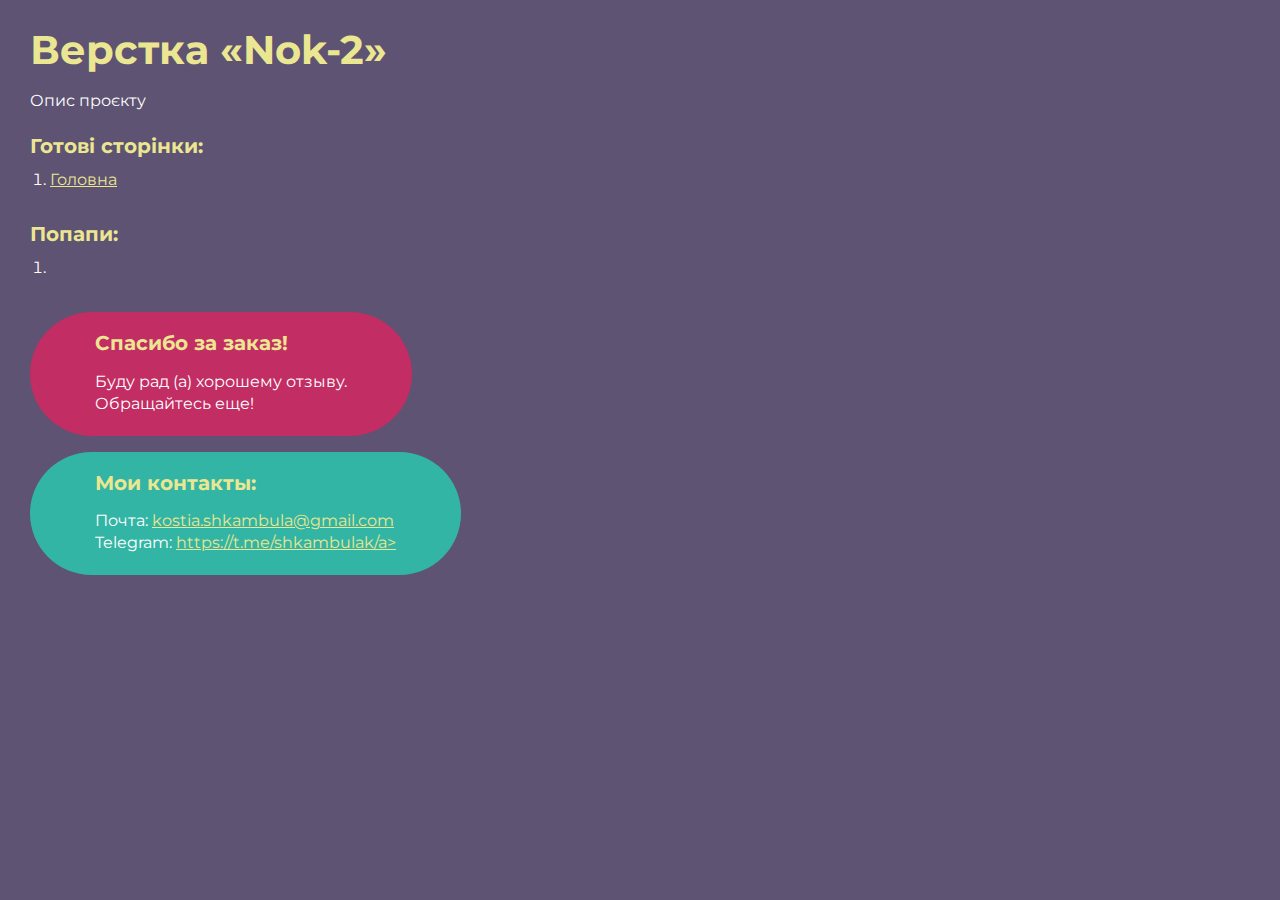
<file: index.html>
<!DOCTYPE html>
<html>

<head>
	<meta charset="UTF-8">
	<meta name="viewport" content="width=device-width, initial-scale=1.0">
	<title>Верстка «Nok-2»</title>
</head>

<body>
	<div class="rootpage">
		<h1>Верстка «Nok-2»</h1>
		<div class="rootpage__info">
			Опис проєкту
		</div>
		<h2>Готові сторінки:</h2>
		<ol class="rootpage__list">
			<li><a target="_blank" href="home.html">Головна</a></li>
		</ol>
		<h2>Попапи:</h2>
		<ol class="rootpage__list">
			<li><a target="_blank" href="home.html#"></a></li>
		</ol>
		<div class="rootpage__tnx">
			<h2>Спасибо за заказ!</h2>
			<p>Буду рад (а) хорошему отзыву.</p>
			<p>Обращайтесь еще!</p>
		</div>
		<div class="rootpage__contacts">
			<h2>Мои контакты:</h2>
			<p>Почта: <a href="mailto:kostia.shkambula@gmail.com">kostia.shkambula@gmail.com</a></p>
			<p>Telegram: <a href="">https://t.me/shkambulak/a></p>
		</div>
	</div>
</body>
<style>
	@charset "UTF-8";
	@import url("https://fonts.googleapis.com/css?family=Montserrat:regular,700&display=swap");

	*,
	*::before,
	*::after {
		padding: 0px;
		margin: 0px;
		border: 0px;
		box-sizing: border-box;
	}

	html,
	body {
		height: 100%;
		margin: 0;
		padding: 0;
		min-width: 320px;
		width: 100%;
		color: #fff;
		background-color: #5e5373;
	}

	body {
		font-family: Montserrat;
		font-size: 100%;
		line-height: 1;
		font-size: 1rem;
	}

	a {
		text-decoration: underline;
		color: #ebe691
	}

	a:visited {
		text-decoration: underline;
		color: #aaa768;
	}

	a:hover {
		text-decoration: none;
	}

	ul li {
		list-style: none;
	}

	img {
		vertical-align: top;
	}

	.wrapper {
		width: 100%;
		min-height: 100%;
		overflow: hidden;
	}

	.rootpage {
		padding: 30px;
		display: flex;
		flex-direction: column;
		align-items: flex-start;
	}

	@media (max-width: 767px) {
		.rootpage {
			padding: 30px 15px;
		}
	}

	h1 {
		color: #ebe691;
		font-size: 2.5rem;
		margin: 0px 0px 1.25rem 0px;
	}

	@media (max-width: 767px) {
		h1 {
			font-size: 1.85rem;
			margin: 0px 0px 1.25rem 0px;
		}
	}

	h2 {
		color: #ebe691;
		font-size: 1.25rem;
		margin: 0px 0px 1rem 0px;
	}

	@media (max-width: 767px) {
		h2 {
			font-size: 1.125rem;
			margin: 0px 0px 1rem 0px;
		}
	}

	.rootpage__info {
		line-height: 140%;
		margin: 0px 0px 1.5rem 0px;
	}

	.rootpage__list {
		margin: 0px 0px 2.25rem 1.25rem;
	}

	.rootpage__list li:not(:last-child) {
		margin: 0px 0px 15px 0px;
	}

	.rootpage__contacts,
	.rootpage__tnx {
		border-radius: 200px;
		padding: 20px 65px;
		line-height: 140%;
	}

	@media (max-width: 767px) {

		.rootpage__contacts,
		.rootpage__tnx {
			border-radius: 40px;
			padding: 20px;
		}
	}

	.rootpage__contacts {
		background: #32b5a4;

	}

	.rootpage__contacts a {
		color: #ebe691;
	}

	.rootpage__tnx {
		background: #c22d63;
		margin: 0px 0px 1rem 0px;
	}
</style>

</html>
</file>
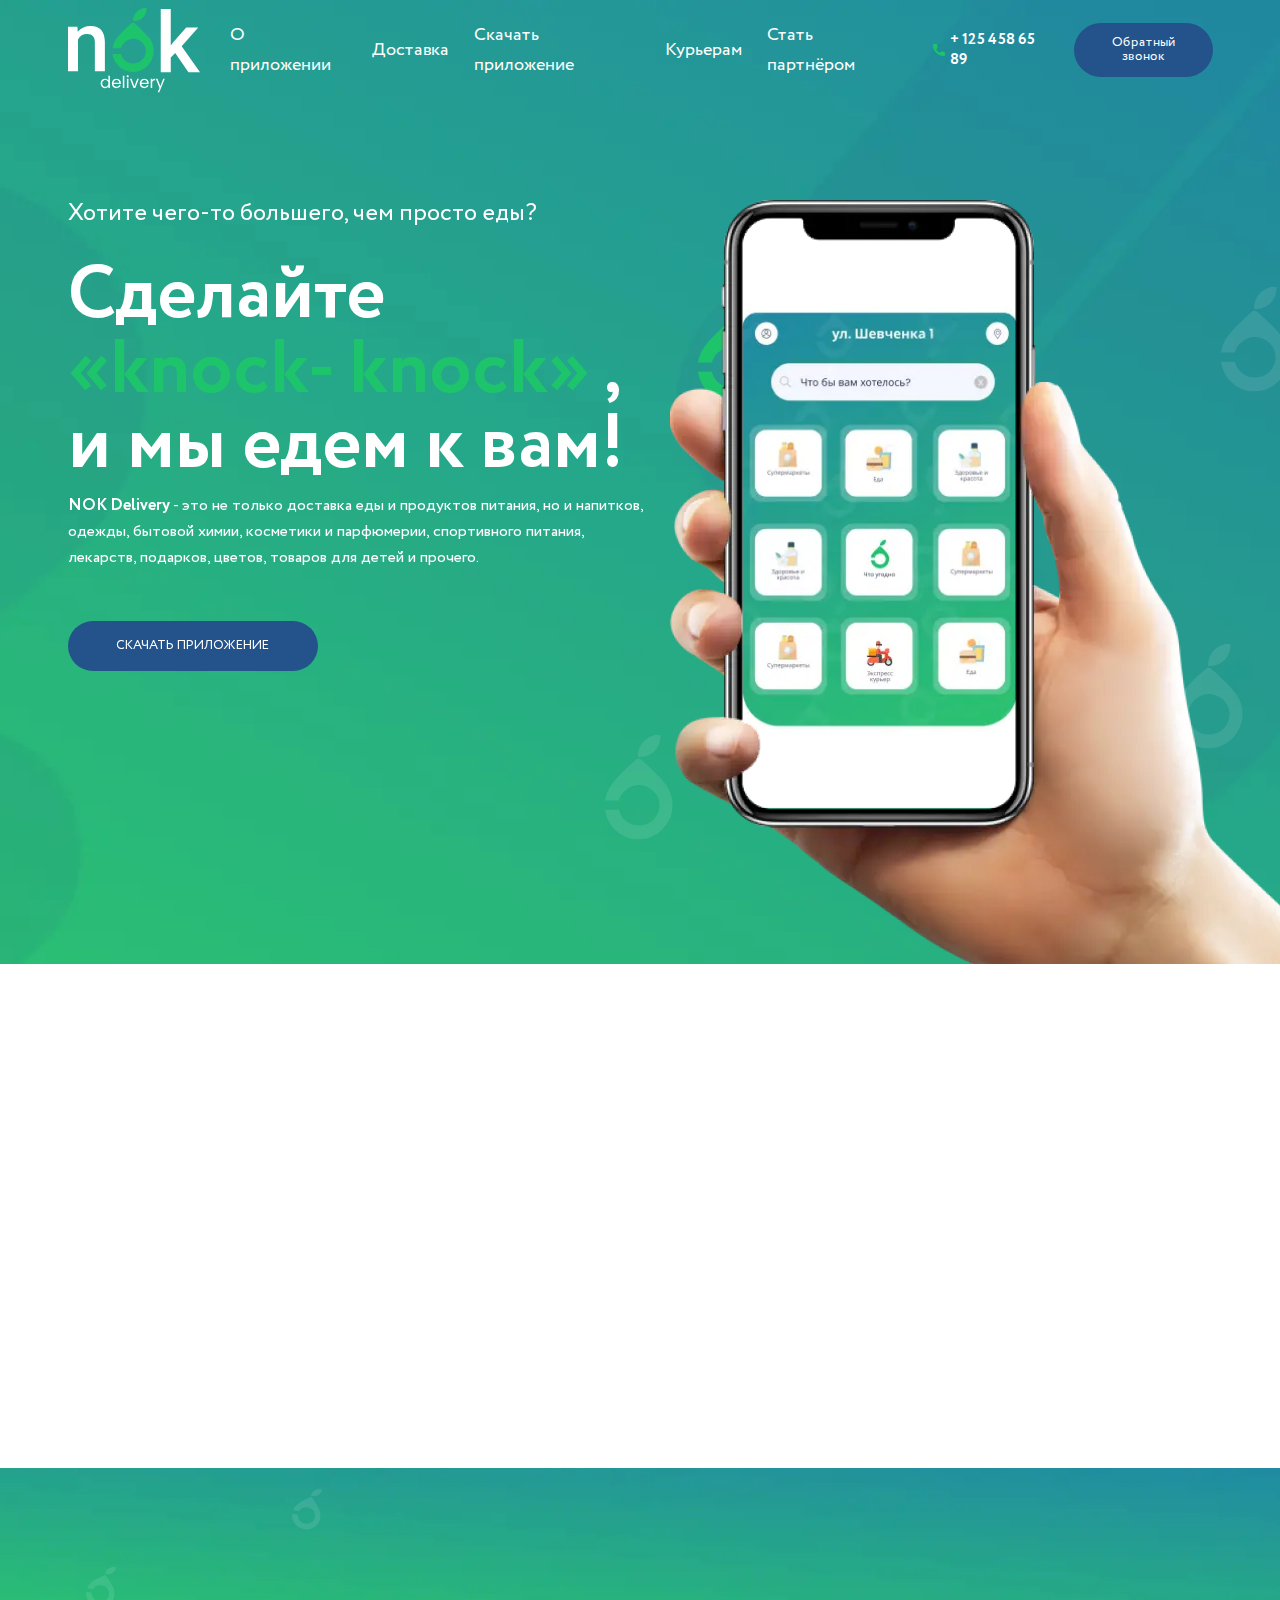
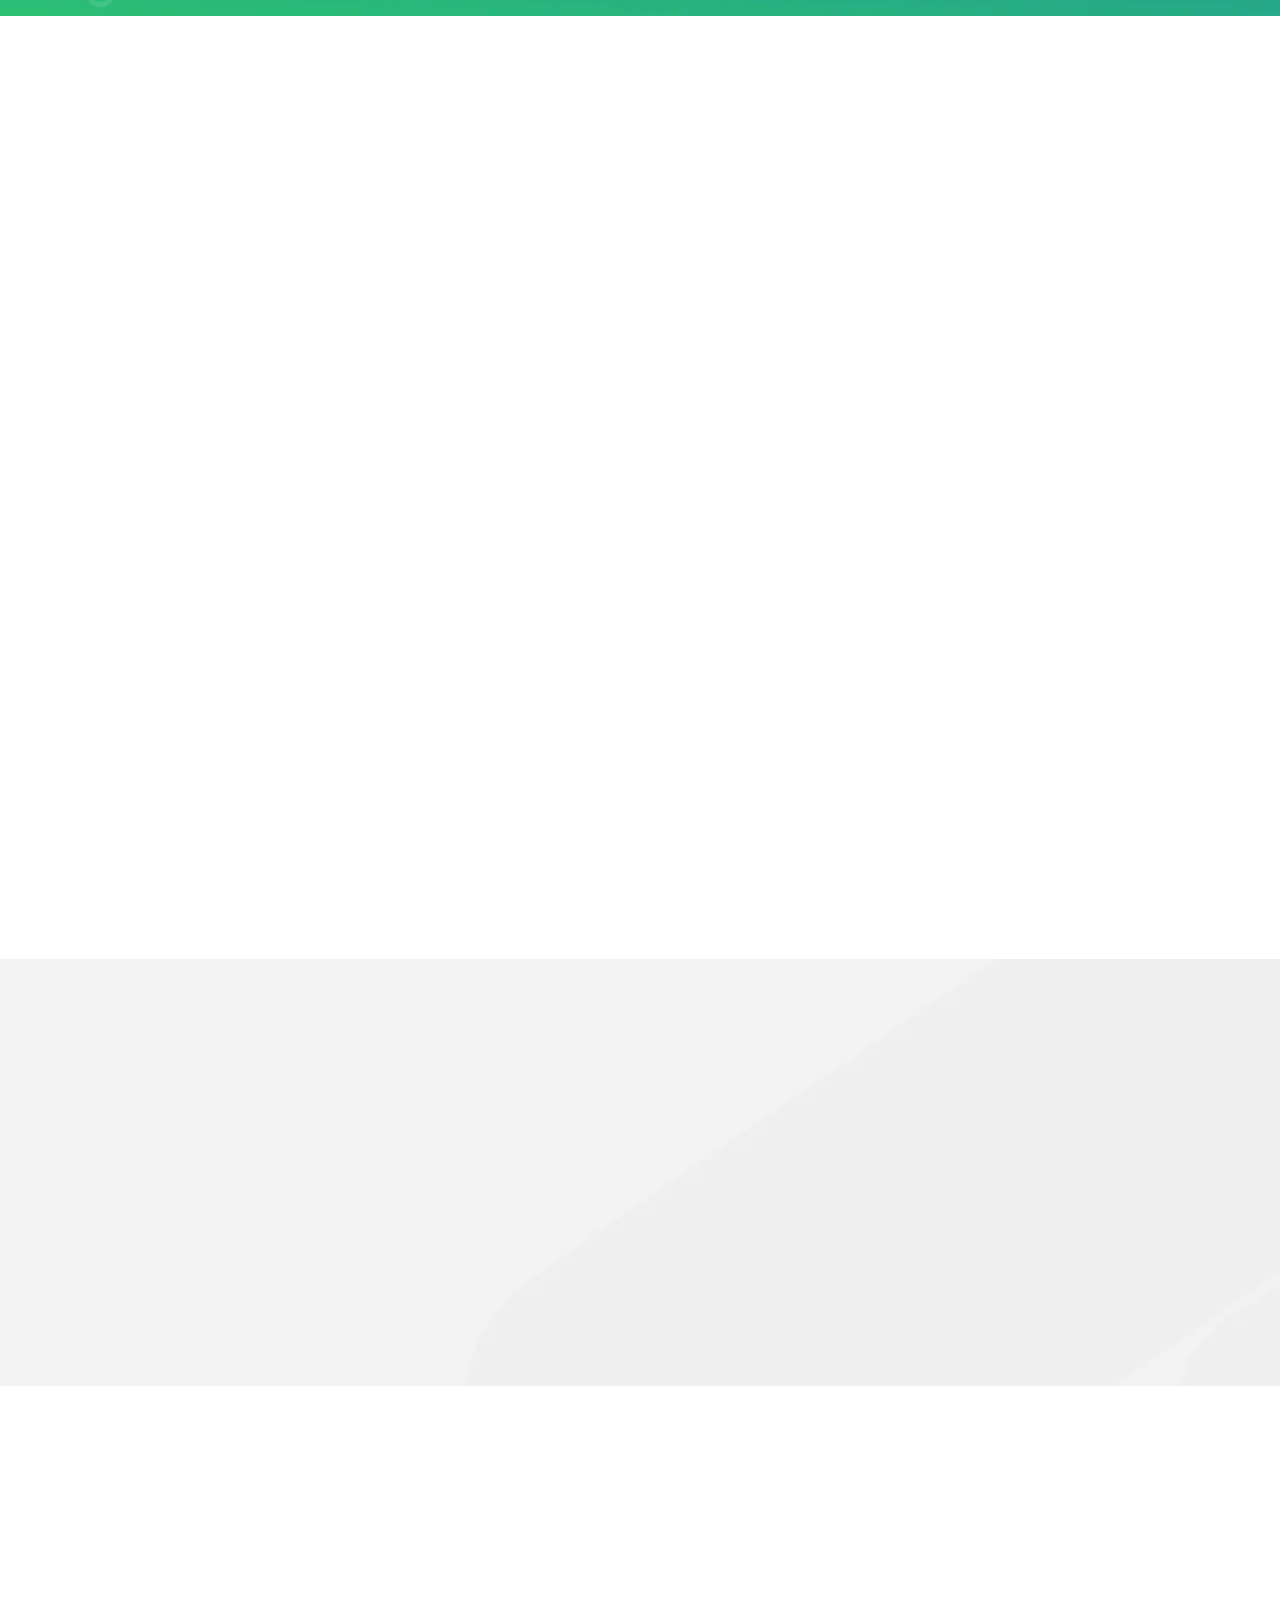
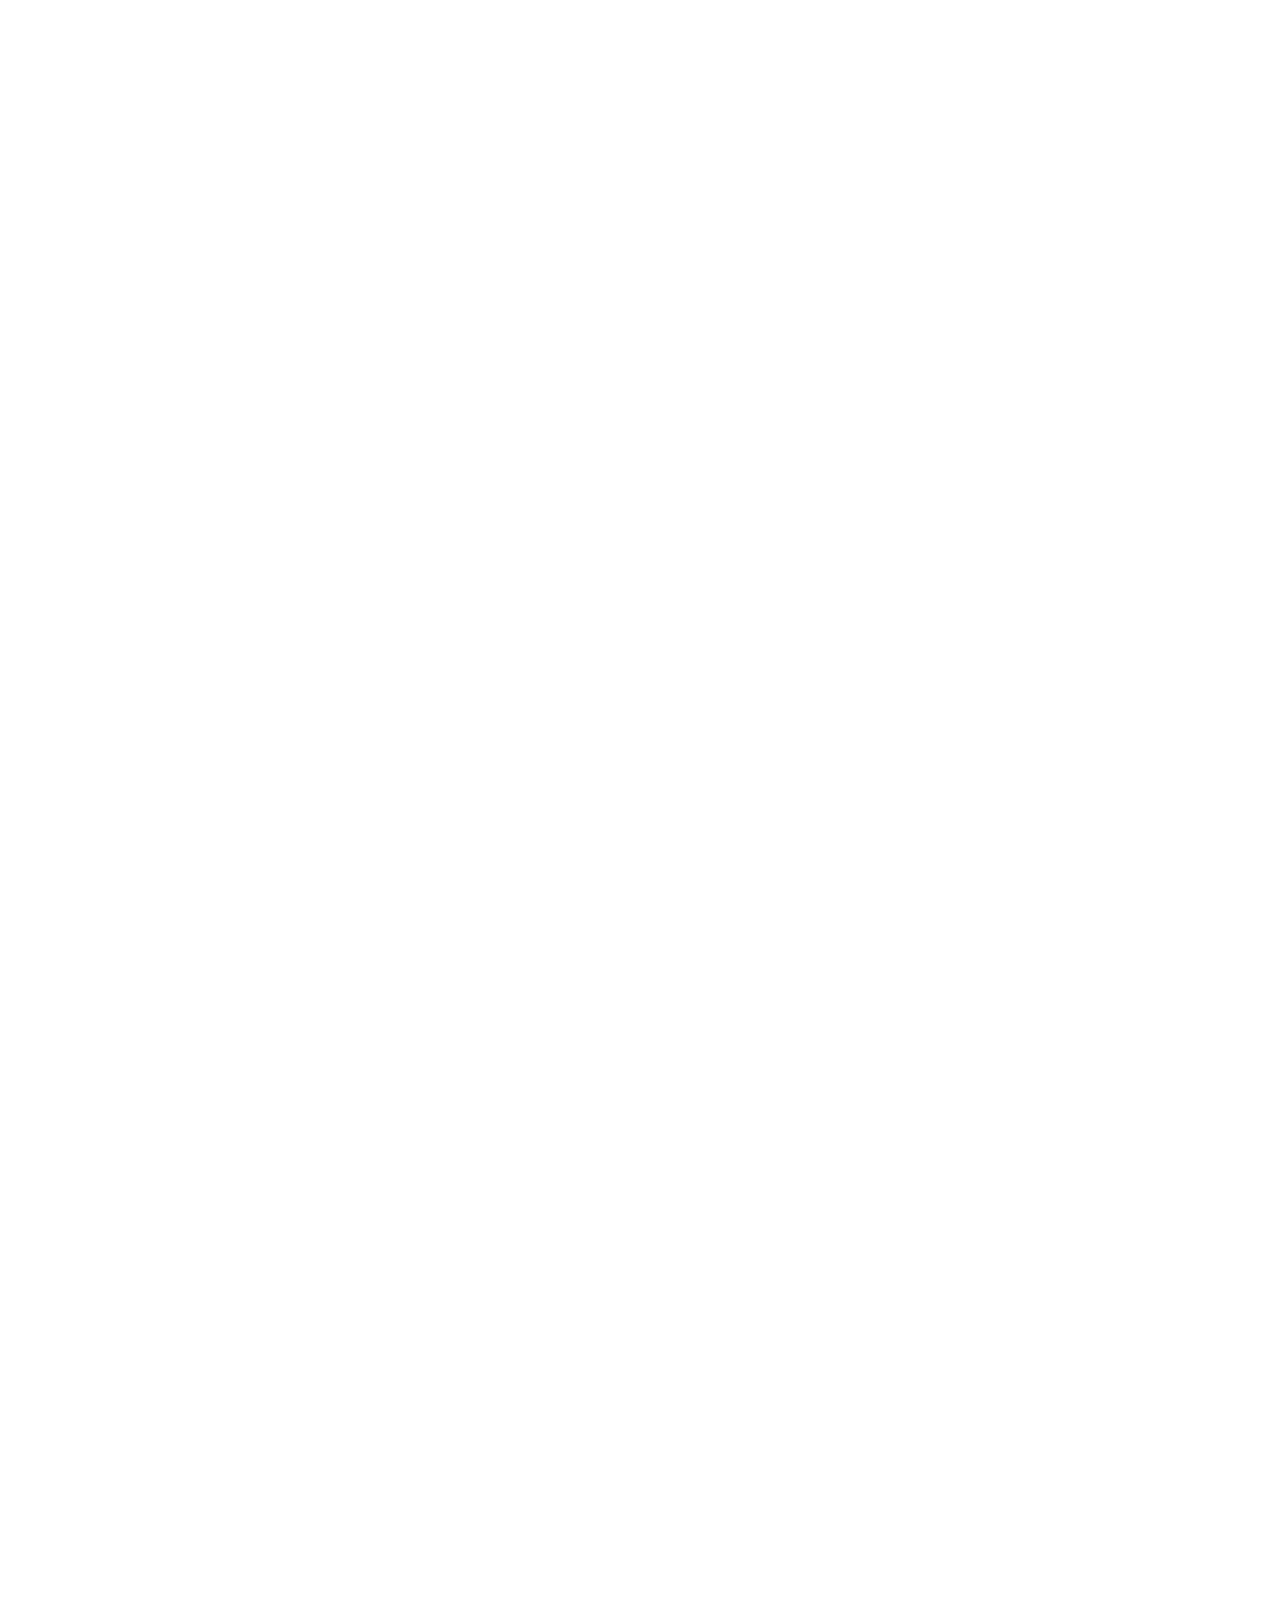
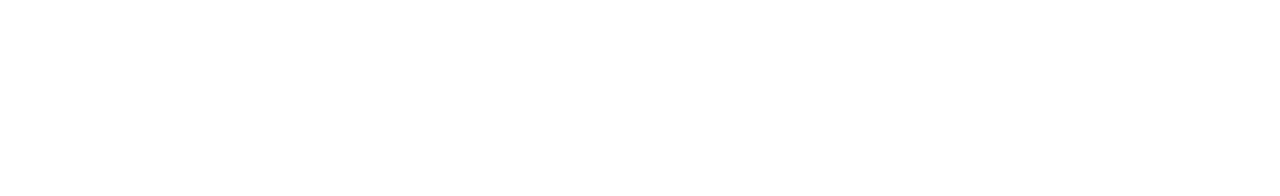
<file: home.html>
<!DOCTYPE html>
<html lang="ru" class="">

<head>
	<title>Главная</title>
	<meta charset="UTF-8">
	<meta name="format-detection" content="telephone=no">
	<!-- <style>body{opacity: 0;}</style> -->


	<link rel="stylesheet" href="css/style.min.css?_v=20220821203845">
	<link rel="shortcut icon" href="favicon.ico">


	<!-- <meta name="robots" content="noindex, nofollow"> -->
	<meta name="viewport" content="width=device-width, initial-scale=1.0">
</head>

<body>
	<div class="wrapper">
		<header data-scroll="400" class="header">
			<div class="header__container">
				<a href="#" class="header__logo">
					<img src="img/header/header-logo.svg" alt="logo">
				</a>
				<div class="header__menu menu">
					<button type="button" class="menu__icon icon-menu"><span></span></button>
					<nav class="menu__body">
						<ul class="menu__list">
							<li class="menu__item"><a href="#" data-goto-header data-goto=".about" class="menu__link">О приложении</a></li>
							<li class="menu__item"><a href="#" data-goto-header data-goto=".delivery" class="menu__link">Доставка</a></li>
							<li class="menu__item"><a href="#" data-goto-header data-goto=".download" class="menu__link">Скачать приложение</a></li>
							<li class="menu__item"><a href="#" data-goto-header data-goto=".partnership" class="menu__link menu__link_courier">Курьерам</a></li>
							<li class="menu__item"><a href="#" data-goto-header data-goto=".partnership" class="menu__link menu__link_partner">Стать партнёром</a></li>
						</ul>
					</nav>
				</div>
				<div class="header__actions">
					<a data-da=".menu__body,600,2" href="tel:1254586589" class="header__phone">+ 125 458 65 89</a>
					<button data-popup="#popup-callback" type="submit" class="button">Обратный звонок</button>
				</div>
			</div>
		</header>
		<main class="page">
			<section class="page__banner banner">
				<div class="banner__container">
					<div class="banner__content wow bounceInLeft" data-wow-duration=".8s">
						<div class="banner__subtitle">
							Хотите чего-то большего, чем просто еды?
						</div>
						<h1 class="banner__title">
							Сделайте <span>«knock- knock»</span> ,
							и мы едем к вам!
						</h1>
						<p class="banner__text">
							<span>NOK Delivery</span> - это не только доставка еды и продуктов питания, но и напитков, одежды, бытовой
							химии,
							косметики и парфюмерии, спортивного питания, лекарств, подарков, цветов, товаров для детей и прочего.
						</p>
						<button type="submit" class="banner__button button">Скачать приложение</button>
					</div>
					<div class="banner__images images-banner wow fadeInRight">
						<div class="images-banner__back">
							<picture><source srcset="img/banner/images.webp" type="image/webp"><img src="img/banner/images.png" alt=""></picture>
						</div>
						<div class="images-banner__content">
							<div class="images-banner__slider swiper">
								<div class="images-banner__wrapper swiper-wrapper">
									<div class="images-banner__slide swiper-slide">
										<picture><source srcset="img/banner/slide-01.webp" type="image/webp"><img src="img/banner/slide-01.jpg" alt=""></picture>
									</div>
									<div class="images-banner__slide swiper-slide">
										<picture><source srcset="img/banner/slide-02.webp" type="image/webp"><img src="img/banner/slide-02.jpg" alt=""></picture>
									</div>
									<div class="images-banner__slide swiper-slide">
										<picture><source srcset="img/banner/slide-01.webp" type="image/webp"><img src="img/banner/slide-01.jpg" alt=""></picture>
									</div>
								</div>
							</div>
						</div>
					</div>
					<div data-prlx-parent class="banner__icons wow bounceIn" data-wow-duration="5s">
						<div data-prlx class="banner__icon banner__icon_1">
							<img src="img/banner/icon-01.svg" alt="">
						</div>
						<div data-prlx class="banner__icon banner__icon_2">
							<img src="img/banner/icon-01.svg" alt="">
						</div>
						<div data-prlx class="banner__icon banner__icon_3">
							<img src="img/banner/icon-01.svg" alt="">
						</div>
						<div data-prlx class="banner__icon banner__icon_4">
							<img src="img/banner/icon-01.svg" alt="">
						</div>
						<div data-prlx class="banner__icon banner__icon_light">
							<img src="img/banner/icon-02.svg" alt="">
						</div>
					</div>
				</div>
			</section>
			<div class="page__benefits benefits wow bounceInUp" data-wow-duration=".8s">
				<div class="benefits__container">
					<div class="benefits__item">
						<div class="benefits__img">
							<picture><source srcset="img/benefits/01.webp" type="image/webp"><img src="img/benefits/01.png" alt="icon"></picture>
						</div>
						<div class="benefits__text">
							Всегда качественные товары и свежие
							продукты
						</div>
					</div>
					<div class="benefits__item">
						<div class="benefits__img">
							<picture><source srcset="img/benefits/02.webp" type="image/webp"><img src="img/benefits/02.png" alt="icon"></picture>
						</div>
						<div class="benefits__text">
							С нами удобно и выгодно всем
						</div>
					</div>
					<div class="benefits__item">
						<div class="benefits__img">
							<picture><source srcset="img/benefits/03.webp" type="image/webp"><img src="img/benefits/03.png" alt="icon"></picture>
						</div>
						<div class="benefits__text">
							Доставка 24 часа в сутки и в кратчайшие сроки
						</div>
					</div>
				</div>
			</div>
			<div data-watch="navigator" class="page__about about ">
				<div class="about__container">
					<p class="about__text wow bounceInLeft" data-wow-duration="300">
						<span>NOK</span> - это уникальное приложение, которое предоставляет возможность быстро и легко получать все
						необходимые товары из магазинов нашего города всего за несколько кликов. Благодаря интеграции наших
						партнёров и объединению усилий, город становится более доступным для каждого клиента.
					</p>
					<div data-prlx-parent data-smooth="100" class="about__icons">
						<div data-prlx class="about__icon about__icon_1">
							<img src="img/about/icon.svg" alt="">
						</div>
						<div data-prlx class="about__icon about__icon_2">
							<img src="img/about/icon.svg" alt="">
						</div>
					</div>
				</div>
			</div>
			<section data-watch="navigator" class="page__delivery delivery">
				<div class="delivery__container">
					<div class="delivery__info info-delivery">
						<div class="info-delivery__item wow bounceInLeft" data-wow-duration=".8s">
							<div class="info-delivery__icon">
								<picture><source srcset="img/delivery/delivery-info/01.webp" type="image/webp"><img src="img/delivery/delivery-info/01.png" alt="icon"></picture>
							</div>
							<div class="info-delivery__content">
								<p>Для просмотра доступных заведений, предоставьте доступ
									к вашему местоположению</p>
							</div>
						</div>
						<div class="info-delivery__item wow bounceInUp " data-wow-duration=".8s">
							<div class="info-delivery__icon">
								<picture><source srcset="img/delivery/delivery-info/02.webp" type="image/webp"><img src="img/delivery/delivery-info/02.png" alt="icon"></picture>
							</div>
							<div class="info-delivery__content">
								<p>Курьеры купят и доставят продукты за считанные минуты</p>
							</div>
						</div>
						<div class="info-delivery__item wow bounceInRight" data-wow-duration=".8s">
							<div class="info-delivery__icon">
								<picture><source srcset="img/delivery/delivery-info/03.webp" type="image/webp"><img src="img/delivery/delivery-info/03.png" alt="icon"></picture>
							</div>
							<div class="info-delivery__content">
								<p>Заказывайте из любого магазина или ресторана в вашем городе</p>
							</div>
						</div>
					</div>
					<div class="delivery-slider__box wow bounceInUp" data-wow-duration=".8s">
						<div class="delivery__slider swiper">
							<div class="delivery__wrapper swiper-wrapper">
								<div class="delivery__slide slide-delivery swiper-slide">
									<div class="slide-delivery__item">
										<div class="slide-delivery__img">
											<picture><source srcset="img/delivery/delivery-slider/01.webp" type="image/webp"><img src="img/delivery/delivery-slider/01.png" alt=""></picture>
										</div>
										<h5 class="slide-delivery__name">Супермаркеты</h5>
										<a href="" class="slide-delivery__button">Подробнее</a>
									</div>
								</div>
								<div class="delivery__slide slide-delivery swiper-slide">
									<div class="slide-delivery__item">
										<div class="slide-delivery__img">
											<picture><source srcset="img/delivery/delivery-slider/02.webp" type="image/webp"><img src="img/delivery/delivery-slider/02.png" alt=""></picture>
										</div>
										<h5 class="slide-delivery__name">Кондитерские изделия
											и выпечка</h5>
										<a href="" class="slide-delivery__button">Подробнее</a>
									</div>
								</div>
								<div class="delivery__slide slide-delivery swiper-slide">
									<div class="slide-delivery__item">
										<div class="slide-delivery__img">
											<picture><source srcset="img/delivery/delivery-slider/03.webp" type="image/webp"><img src="img/delivery/delivery-slider/03.png" alt=""></picture>
										</div>
										<h5 class="slide-delivery__name">Аптеки</h5>
										<a href="" class="slide-delivery__button">Подробнее</a>
									</div>
								</div>
								<div class="delivery__slide slide-delivery swiper-slide">
									<div class="slide-delivery__item">
										<div class="slide-delivery__img">
											<picture><source srcset="img/delivery/delivery-slider/04.webp" type="image/webp"><img src="img/delivery/delivery-slider/04.png" alt=""></picture>
										</div>
										<h5 class="slide-delivery__name">Рестораны</h5>
										<a href="" class="slide-delivery__button">Подробнее</a>
									</div>
								</div>
								<div class="delivery__slide slide-delivery swiper-slide">
									<div class="slide-delivery__item">
										<div class="slide-delivery__img">
											<picture><source srcset="img/delivery/delivery-slider/01.webp" type="image/webp"><img src="img/delivery/delivery-slider/01.png" alt=""></picture>
										</div>
										<h5 class="slide-delivery__name">Супермаркеты</h5>
										<a href="" class="slide-delivery__button">Подробнее</a>
									</div>
								</div>
								<div class="delivery__slide slide-delivery swiper-slide">
									<div class="slide-delivery__item">
										<div class="slide-delivery__img">
											<picture><source srcset="img/delivery/delivery-slider/02.webp" type="image/webp"><img src="img/delivery/delivery-slider/02.png" alt=""></picture>
										</div>
										<h5 class="slide-delivery__name">Кондитерские изделия
											и выпечка</h5>
										<a href="" class="slide-delivery__button">Подробнее</a>
									</div>
								</div>
								<div class="delivery__slide slide-delivery swiper-slide">
									<div class="slide-delivery__item">
										<div class="slide-delivery__img">
											<picture><source srcset="img/delivery/delivery-slider/03.webp" type="image/webp"><img src="img/delivery/delivery-slider/03.png" alt=""></picture>
										</div>
										<h5 class="slide-delivery__name">Аптеки</h5>
										<a href="" class="slide-delivery__button">Подробнее</a>
									</div>
								</div>
							</div>
						</div>
						<div class="controll-block">
							<div class="swiper-pagination"></div>
						</div>
						<div class="swiper-button-prev"><img src="img/delivery/delivery-slider/left-arrow.svg" alt=""></div>
						<div class="swiper-button-next"><img src="img/delivery/delivery-slider/left-arrow.svg" alt=""></div>
					</div>
					<div class="delivery__text text-delivery wow bounceInDown" data-wow-duration=".8s">
						<h3 class="text-delivery__title">«Экспресс курьер»- оперативная доставка документов, товаров или подарков.
						</h3>
						<div class="text-delivery__body">
							<p>Предоставляем уникальную услугу «Экспресс курьер» для наших партнёров и клиентов. Вам не нужно
								делегировать поручения сотрудникам по работе или знакомым. Занимайтесь работой, или отдыхайте, а наш
								курьер максимально быстро доставит товар или документы адресату с соблюдением конфиденциальности и
								сохранности.</p>
						</div>
					</div>
				</div>
			</section>
			<section class="page__steps-buy steps-buy">
				<div class="steps-buy__container">
					<h2 class="steps-buy__title wow slideInLeft" data-wow-duration=".8s">Сделать заказ стало <span>ещё проще</span> </h2>
					<div class="steps-buy__text wow slideInRight" data-wow-duration=".8s">Три простых шага для работы с нами!</div>
					<ol class="steps-buy__list">
						<li class="steps-buy__item item-steps-buy wow rotateInDownLeft" data-wow-duration=".8s">
							<div class="item-steps-buy__icon">
								<picture><source srcset="img/steps-buy/icon-01.webp" type="image/webp"><img src="img/steps-buy/icon-01.jpg" alt="icon"></picture>
							</div>
							<div class="item-steps-buy__body">
								<h5 class="item-steps-buy__title">Загрузите наше приложение</h5>
								<div class="item-steps-buy__text">Укажите свои контактные данные.</div>
							</div>
						</li>
						<li class="steps-buy__item item-steps-buy wow rotateIn" data-wow-duration=".8s">
							<div class="item-steps-buy__icon">
								<picture><source srcset="img/steps-buy/icon-02.webp" type="image/webp"><img src="img/steps-buy/icon-02.jpg" alt="icon"></picture>
							</div>
							<div class="item-steps-buy__body">
								<h5 class="item-steps-buy__title">Сравните и сэкономьте.</h5>
								<div class="item-steps-buy__text">Выберите понравившиеся товары по выгодным ценам и оформите заказ через
									приложение или по телефону.</div>
							</div>
						</li>
						<li class="steps-buy__item item-steps-buy wow rotateInDownRight" data-wow-duration=".8s">
							<div class="item-steps-buy__icon">
								<picture><source srcset="img/steps-buy/icon-03.webp" type="image/webp"><img src="img/steps-buy/icon-03.jpg" alt="icon"></picture>
							</div>
							<div class="item-steps-buy__body">
								<h5 class="item-steps-buy__title">Получите лучший сервис.</h5>
								<div class="item-steps-buy__text">Отлично проведите время с родственниками, коллегами и друзьями. Мы
									предоставим все необходимое для вашего отдыха и комфорта.</div>
							</div>
						</li>
					</ol>
				</div>
			</section>
			<section data-watch="navigator" class="page__download download">
				<div class="download__container">
					<h2 class="download__title wow bounceInLeft" data-wow-duration=".8s">
						<span>Скачайте приложение,</span> чтобы воспользоваться сервисом доставки.
					</h2>
					<div class="download__body">
						<div class="download__column  wow bounceInLeft" data-wow-duration=".8s">
							<h5 class="download__list-title">
								Для пользователей Android.
							</h5>
							<ul class="download__list">
								<li class="download__item">
									<p>Откройте <span>Google Play Market</span> на смартфоне.</p>
								</li>
								<li class="download__item">
									<p>Найдите и выберите наше приложение.</p>
								</li>
								<li class="download__item">
									<p>Нажмите на кнопку <span>Установить</span> .</p>
								</li>
								<li class="download__item">
									<p>Завершите операцию, следуя инструкциям на экране.</p>
								</li>
							</ul>
							<a href="" data-da=".download__btns,767.98,2" class="download__list-button">
								<picture><source srcset="img/download/google-play.webp" type="image/webp"><img src="img/download/google-play.png" alt="app-store"></picture>
							</a>
						</div>
						<div class="download__images  wow bounceInUp" data-wow-duration=".8s">
							<picture><source srcset="img/download/phone-img.webp" type="image/webp"><img src="img/download/phone-img.png" alt="img"></picture>
						</div>
						<div class="download__column download__column_right  wow bounceInRight" data-wow-duration=".8s">
							<h5 class="download__list-title">
								Для пользователей IOS.
							</h5>
							<ul class="download__list">
								<li class="download__item">
									<p>Откройте AppStore на смартфоне.</p>
								</li>
								<li class="download__item">
									<p>Найдите и выберите приложение «Nok delivery».</p>
								</li>
								<li class="download__item">
									<p>Нажмите на <span>«Получить»</span> .</p>
								</li>
								<li class="download__item">
									<p>Завершите установку следуя инструкциям на экране.</p>
								</li>
							</ul>
							<div class="download__btns">
								<a href="" class="download__list-button">
									<picture><source srcset="img/download/app-store.webp" type="image/webp"><img src="img/download/app-store.png" alt="google-play"></picture>
								</a>
							</div>
						</div>
					</div>
				</div>
			</section>
			<section data-watch="navigator" data-partnership class="page__patnership partnership">
				<div class="partnership__container">
					<div class="partnership__card card-partnership wow bounceInLeft" data-wow-duration=".8s">
						<div class="card-partnership__img">
							<picture><source srcset="img/patnership/courier.webp" type="image/webp"><img src="img/patnership/courier.png" alt=""></picture>
						</div>
						<h4 class="card-partnership__title">Курьерам </h4>
						<div class="card-partnership__body">
							<div class="card-partnership__text">Предпочитаете движение и насыщенный событиями, новыми знакомствами
								стиль жизни, тогда вам точно к нам!
								Развивающаяся и перспективная компания NOK Delivery приглашает на работу курьеров и операторов.
								Мы открываем новые города и знакомимся с поставщиками практически ежедневно.
							</div>
							<button data-popup="#popup-courier" class="card-partnership__button">Стать курьером</button>
						</div>
					</div>
					<div class="partnership__card card-partnership wow bounceInRight" data-wow-duration=".8s">
						<div class="card-partnership__img">
							<picture><source srcset="img/patnership/patner.webp" type="image/webp"><img src="img/patnership/patner.png" alt=""></picture>
						</div>
						<h4 class="card-partnership__title">Стать партнёром</h4>
						<div class="card-partnership__body">
							<div class="card-partnership__text">
								<p>Наша компания, NOK Delivery, обеспечивает максимальный комфорт для
									клиента, сервис и скорость. Мы позаботимся о качестве услуг, и несём ответственность за качественную и
									быструю доставку товара.</p>
								<p>Доставка осуществляется собственным транспортом, при взаимодействии Call-центра и курьера.
									Компания тщательно подходит к выбору партнеров, основываясь на качестве продукции, времени отдачи
									товара
									курьеру, ассортименте .</p>
							</div>
							<button data-popup="#popup-partner" class="card-partnership__button">Стать
								партнером</button>
						</div>
					</div>
				</div>
			</section>
			<section class="page__map map wow bounceInUp" data-wow-delay=".7s" data-wow-duration=".8s">
				<div class="map__bg">
					<iframe src="https://www.google.com/maps/embed?pb=!1m18!1m12!1m3!1d2997.8017446831423!2d69.28076371538312!3d41.29141907927317!2m3!1f0!2f0!3f0!3m2!1i1024!2i768!4f13.1!3m3!1m2!1s0x38ae8acbc62b24f5%3A0x7200fbc74ae69b15!2zNjEgT3liZWsga28nY2hhc2ksINCi0L7RiNC60LXQvdGCLCDQo9C30LHQtdC60LjRgdGC0LDQvQ!5e0!3m2!1sru!2sua!4v1659701180441!5m2!1sru!2sua" style="border:0;" allowfullscreen="" loading="lazy" referrerpolicy="no-referrer-when-downgrade"></iframe>
				</div>
				<div class="map__container">
					<div class="map__contacts contacts-map">
						<h3 class="contacts-map__title">Наши контакты</h3>
						<div class="contacts-map__body">
							<div class="contacts-map__address">
								<span class="contacts-map__icon">
									<img src="img/contacts/icon-1.svg" alt="">
								</span>
								<span>Узбекистан, Ташкент, Мирабадский район, ул. Айбека, 61</span>
							</div>
							<div class="contacts-map__phone">
								<span class="contacts-map__icon">
									<img src="img/contacts/icon-2.svg" alt="">
								</span>
								<span>+998 71-205-90-01</span>
							</div>
							<div class="contacts-map__email">
								<span class="contacts-map__icon">
									<img src="img/contacts/icon-3.svg" alt="">
								</span>
								<span>office@nokdelivery.uz</span>
							</div>
							<div class="contacts-map__hours">
								<span class="contacts-map__icon">
									<img src="img/contacts/icon-4.svg" alt="">
								</span>
								<span>Пн-Вс 00:00 - 24:00</span>
							</div>
						</div>
						<div class="contacts-map__social social-contacts-map">
							<h5 class="social-contacts-map__title">Мы в социальных сетях</h5>
							<ul class="social-contacts-map__list">
								<li class="social-contacts-map__item">
									<a href="" class="social-contacts-map__link"><svg width="20" height="20" viewBox="0 0 20 20" fill="none" xmlns="http://www.w3.org/2000/svg">
											<path d="M20 10C20 4.47656 15.5234 0 10 0C4.47656 0 0 4.47656 0 10C0 15.5234 4.47656 20 10 20C10.0586 20 10.1172 20 10.1758 19.9961V12.2148H8.02734V9.71094H10.1758V7.86719C10.1758 5.73047 11.4805 4.56641 13.3867 4.56641C14.3008 4.56641 15.0859 4.63281 15.3125 4.66406V6.89844H14C12.9648 6.89844 12.7617 7.39062 12.7617 8.11328V9.70703H15.2422L14.918 12.2109H12.7617V19.6133C16.9414 18.4141 20 14.5664 20 10Z" fill="#D5D5D5" />
										</svg>
									</a>
								</li>
								<li class="social-contacts-map__item">
									<a href="" class="social-contacts-map__link"><svg width="17" height="18" viewBox="0 0 17 18" fill="none" xmlns="http://www.w3.org/2000/svg">
											<path d="M12.3982 0H4.60174C2.0643 0 0 2.18573 0 4.87243V13.1277C0 15.8142 2.0643 18 4.60174 18H12.3984C14.9357 18 17 15.8142 17 13.1277V4.87243C17 2.18573 14.9357 0 12.3982 0V0ZM8.49999 13.9217C5.93686 13.9217 3.85169 11.7139 3.85169 8.99998C3.85169 6.28609 5.93686 4.07826 8.49999 4.07826C11.0631 4.07826 13.1483 6.28609 13.1483 8.99998C13.1483 11.7139 11.0631 13.9217 8.49999 13.9217ZM13.2594 5.23896C12.502 5.23896 11.8859 4.58665 11.8859 3.78465C11.8859 2.98265 12.502 2.3302 13.2594 2.3302C14.0169 2.3302 14.6331 2.98265 14.6331 3.78465C14.6331 4.58665 14.0169 5.23896 13.2594 5.23896Z" fill="#D5D5D5" />
											<path d="M8.50032 5.13281C6.48687 5.13281 4.84863 6.86727 4.84863 8.9993C4.84863 11.1312 6.48687 12.8658 8.50032 12.8658C10.5139 12.8658 12.152 11.1312 12.152 8.9993C12.152 6.86727 10.5139 5.13281 8.50032 5.13281Z" fill="#D5D5D5" />
											<path d="M13.2597 3.38477C13.0519 3.38477 12.8828 3.56384 12.8828 3.78384C12.8828 4.00384 13.0519 4.18292 13.2597 4.18292C13.4676 4.18292 13.6368 4.00398 13.6368 3.78384C13.6368 3.56371 13.4676 3.38477 13.2597 3.38477Z" fill="#D5D5D5" />
										</svg>
									</a>
								</li>
						</div>
						<button type="submit" class="contacts-map__button" data-popup="#popup-write">написать нам</button>
					</div>
				</div>
			</section>
		</main>
		<footer class="footer wow bounceInUp">
			<div class="footer__content content-footer">
				<div class="footer__container">
					<div class="content-footer__inner">
						<a href="" class="footer__logo">
							<img src="img/footer/footer-logo.svg" alt="">
						</a>
						<div class="footer__download">
							<span class="footer__text">Скачать приложение:</span>
							<a href="" class="footer__link">
								<picture><source srcset="img/download/google-play.webp" type="image/webp"><img src="img/download/google-play.png" alt="google-play"></picture>
							</a>
							<a href="" class="footer__link">
								<picture><source srcset="img/download/app-store.webp" type="image/webp"><img src="img/download/app-store.png" alt="app-store"></picture>
							</a>
						</div>
					</div>
					<div data-prlx-parent class="footer__icons">
						<div data-prlx class="footer__icon footer__icon_1">
							<img src="img/footer/icon.svg" alt="">
						</div>
						<div data-prlx class="footer__icon footer__icon_2">
							<img src="img/footer/icon.svg" alt="">
						</div>
						<div data-prlx class="footer__icon footer__icon_light">
							<img src="img/footer/icon-light.svg" alt="">
						</div>
					</div>
				</div>
			</div>
			<div class="footer__copy copy-footer">
				<div class="footer__container">
					<div class="copy-footer__inner">
						<span class="footer__copy-text">NOK 2021 © Все права защищены</span>
						<a href="" class="footer__copy-link">
							<picture><source srcset="img/footer/icon-copy.webp" type="image/webp"><img src="img/footer/icon-copy.png" alt=""></picture>
						</a>
					</div>
				</div>
			</div>
		</footer>
	</div>
	<div id="popup-courier" aria-hidden="true" class="popup">
		<div class="popup__wrapper">
			<div class="popup__content">
				<button data-close type="button" class="popup__close"><svg width="25" height="25" viewBox="0 0 25 25" fill="none" xmlns="http://www.w3.org/2000/svg">
						<path d="M14.7904 12.5195L24.5249 2.78466C25.1584 2.15146 25.1584 1.12765 24.5249 0.494438C23.8917 -0.138771 22.8679 -0.138771 22.2347 0.494438L12.4999 10.2292L2.76536 0.494438C2.13185 -0.138771 1.10834 -0.138771 0.475129 0.494438C-0.158376 1.12765 -0.158376 2.15146 0.475129 2.78466L10.2096 12.5195L0.475129 22.2543C-0.158376 22.8875 -0.158376 23.9113 0.475129 24.5445C0.790696 24.8604 1.20562 25.019 1.62024 25.019C2.03487 25.019 2.4495 24.8604 2.76536 24.5445L12.4999 14.8097L22.2347 24.5445C22.5506 24.8604 22.9652 25.019 23.3798 25.019C23.7944 25.019 24.2091 24.8604 24.5249 24.5445C25.1584 23.9113 25.1584 22.8875 24.5249 22.2543L14.7904 12.5195Z" fill="#2BC36F" />
					</svg>
				</button>
				<div class="popup-courier">
					<h3 class="popup-courier__title">Стать курьером</h3>
					<div class="popup-courier__text">Предпочитаете движение и насыщенный событиями, новыми знакомствами стиль жизни,
						тогда вам точно к нам!
						Развивающаяся и перспективная компания NOK Delivery приглашает на работу курьеров и операторов.
						Мы открываем новые города и знакомимся с поставщиками практически ежедневно.
					</div>
					<div class="popup-courier__body">
						<div class="popup-courier__benefits benefits-popup-courier">
							<h5 class="benefits-popup-courier__title">Работа в <span>NOK Delivery</span> – это:</h5>
							<ul class="benefits-popup-courier__list">
								<li class="benefits-popup-courier__item">
									<p>отличное начало карьеры с последующей перспективой роста;</p>
								</li>
								<li class="benefits-popup-courier__item">
									<p>современное оборудование и техника;</p>
								</li>
								<li class="benefits-popup-courier__item">
									<p>достойная зарплата (+ бонусная система);</p>
								</li>
								<li class="benefits-popup-courier__item">
									<p>комфортабельный офис, расположенный в центре города;</p>
								</li>
								<li class="benefits-popup-courier__item">
									<p>удобный график работы;</p>
								</li>
							</ul>
						</div>
						<div class="popup-courier__response response-popup-courier">
							<h6 class="response-popup-courier__title">Обязанности курьера:</h6>
							<ul class="response-popup-courier__list">
								<li class="response-popup-courier__item">
									<p>доставка товаров по указанному адресу;</p>
								</li>
								<li class="response-popup-courier__item">
									<p>взаиморасчет с клиентами;</p>
								</li>
								<li class="response-popup-courier__item">
									<p>оформление сопроводительных документов;</p>
								</li>
							</ul>
						</div>
						<div class="popup-courier__need need-popup-courier">
							<h6 class="need-popup-courier__title">Мы ожидаем от Вас:</h6>
							<ul class="need-popup-courier__list">
								<li class="need-popup-courier__item">
									<p>наличие водительского удостоверения;</p>
								</li>
								<li class="need-popup-courier__item">
									<p>наличие водительского удостоверения;</p>
								</li>
								<li class="need-popup-courier__item">
									<p>доброжелательность в общении с клиентами;</p>
								</li>
								<li class="need-popup-courier__item">
									<p>наличие автомобиля будет преимуществом;</p>
								</li>
							</ul>
						</div>
					</div>
					<form class="popup-courier__form form-popup-courier">
						<h5 class="form-popup-courier__title">Для трудоустройства, заполните <span>данную анкету.</span></h5>
						<div class="form-popup-courier__line">
							<div class="form-popup-courier__line-box">
								<label for="surname" class="form-popup-courier__label">Фамилия:</label>
								<input id="surname" autocomplete="off" type="text" name="form[]" placeholder="" class="form-popup-courier__input input">
							</div>
							<div class="form-popup-courier__line-box">
								<label for="name" class="form-popup-courier__label">Отчество:</label>
								<input id="name" autocomplete="off" type="text" name="form[]" placeholder="" class="form-popup-courier__input input">
							</div>
							<div class="form-popup-courier__line-box">
								<label for="age" class="form-popup-courier__label">Ваш возраст:</label>
								<input id="age" autocomplete="off" type="text" name="form[]" placeholder="" class="form-popup-courier__input input">
							</div>
						</div>
						<div class="form-popup-courier__center center-form-popup-courier">
							<div class="form-popup-courier__center-box">
								<label class="form-popup-courier__label" for="r">Желаемая позиция:</label>
								<div class="options">
									<div class="options__item">
										<input id="o_1" class="options__input" checked type="radio" value="1" name="option">
										<label for="o_1" class="options__label"><span class="options__text">Курьер</span></label>
									</div>
									<div class="options__item">
										<input id="o_2" class="options__input" type="radio" value="2" name="option">
										<label for="o_2" class="options__label"><span class="options__text">Оператор</span></label>
									</div>
								</div>
							</div>
							<div class="form-popup-courier__center-box">
								<label class="form-popup-courier__label" for="experience">Опыт работы:</label>
								<div class="form-popup-courier__center-exp">
									<input id="experience" autocomplete="off" type="text" name="form[]" placeholder="" class="center-form-popup-courier__input input">
									<span>лет</span>
								</div>
							</div>
						</div>
						<div class="form-popup-courier__line">
							<div class="form-popup-courier__line-box">
								<label for="address" class="form-popup-courier__label">Адрес проживания:</label>
								<input id="address" autocomplete="off" type="text" name="form[]" placeholder="" class="form-popup-courier__input input">
							</div>
							<div class="form-popup-courier__line-box">
								<label for="email" class="form-popup-courier__label">Эл.почта:</label>
								<input id="email" data-error="Введен не верный E-mail" data-required="email" autocomplete="off" type="text" name="form[]" placeholder="" class="form-popup-courier__input input">
							</div>
							<div class="form-popup-courier__line-box">
								<label for="phone" class="form-popup-courier__label">Телефон:</label>
								<input id="phone" autocomplete="off" type="text" name="form[]" placeholder="" class="form-popup-courier__input input">
							</div>
						</div>
						<div class="form-popup-courier__bottom">
							<div class="input-file__wrapper">
								<input name="file" type="file" name="file" id="input__file" class="form-popup-courier-input__file" multiple>
								<label for="input__file" class="input__file-button">
									<span class="input__file-icon-wrapper"><img class="input__file-icon" src="img/popup-courier/file-icon.svg" alt="Выбрать файл"></span>
									<span class="input__file-button-text">Загрузить резюме</span>
								</label>
							</div>
							<div class="form-popup-courier__bottom_right">
								<button type="submit" class="form-popup-courier__btn_right">Отправить</button>
								<div class="form-popup-courier__reset"><input autocomplete="off" type="reset" name="form[]" data-error="Ошибка" placeholder="Сбросить" class="input"></div>
							</div>
						</div>
					</form>
				</div>
			</div>
		</div>
	</div>
	<div id="popup-partner" aria-hidden="true" class="popup">
		<div class="popup__wrapper">
			<div class="popup__content">
				<button data-close type="button" class="popup__close"><svg width="25" height="25" viewBox="0 0 25 25" fill="none" xmlns="http://www.w3.org/2000/svg">
						<path d="M14.7904 12.5195L24.5249 2.78466C25.1584 2.15146 25.1584 1.12765 24.5249 0.494438C23.8917 -0.138771 22.8679 -0.138771 22.2347 0.494438L12.4999 10.2292L2.76536 0.494438C2.13185 -0.138771 1.10834 -0.138771 0.475129 0.494438C-0.158376 1.12765 -0.158376 2.15146 0.475129 2.78466L10.2096 12.5195L0.475129 22.2543C-0.158376 22.8875 -0.158376 23.9113 0.475129 24.5445C0.790696 24.8604 1.20562 25.019 1.62024 25.019C2.03487 25.019 2.4495 24.8604 2.76536 24.5445L12.4999 14.8097L22.2347 24.5445C22.5506 24.8604 22.9652 25.019 23.3798 25.019C23.7944 25.019 24.2091 24.8604 24.5249 24.5445C25.1584 23.9113 25.1584 22.8875 24.5249 22.2543L14.7904 12.5195Z" fill="#2BC36F" />
					</svg>
				</button>
				<div class="popup-partner">
					<h2 class="popup-partner__title">Стать партнером</h2>
					<div class="popup-partner__text">
						<p>Наша компания, NOK Delivery, обеспечивает максимальный комфорт для клиента, сервис и скорость. Мы
							позаботимся о качестве услуг, и несём ответственность за качественную и быструю доставку товара.
							Доставка осуществляется собственным транспортом, при взаимодействии Call-центра и курьера.
						</p>
						<p>Компания тщательно подходит к выбору партнеров, основываясь на качестве продукции, времени отдачи товара
							курьеру, ассортименте и прочем.</p>
					</div>
					<div class="popup-partner__body">
						<h5 class="popup-partner__list-title">Наши планы по масштабированию проекта:
						</h5>
						<ul class="popup-partner__list">
							<li class="popup-partner__item">
								<p>Организовать доставку по требованию (поиск и доставка определенного товара, не входящего в перечень в
									маркетплейсе компании, по запросу клиента.
								</p>
							</li>
							<li class="popup-partner__item">
								<p>Услуга «Экспресс курьер»- предоставление курьера в аренду любому из партнеров и клиентов.
								</p>
							</li>
							<li class="popup-partner__item">
								<p>Размещение промежуточных стационарных базовых станций (офисов), в наиболее нагруженных районах, для
									дислокации курьеров обслуживающих данную зону покрытия.
								</p>
							</li>
						</ul>
					</div>
					<div class="popup-partner__bottom">
						<a href="" class="popup-partner__btn_border">Скачать презентацию</a>
						<a href="" class="popup-partner__btn">Скачать коммерческое предложение</a>
					</div>
				</div>
			</div>
		</div>
	</div>
	<div id="popup-callback" aria-hidden="true" class="popup">
		<div class="popup-callback__wrapper popup__wrapper">
			<div class="popup__content">
				<button data-close type="button" class="popup__close"><svg width="25" height="25" viewBox="0 0 25 25" fill="none" xmlns="http://www.w3.org/2000/svg">
						<path d="M14.7904 12.5195L24.5249 2.78466C25.1584 2.15146 25.1584 1.12765 24.5249 0.494438C23.8917 -0.138771 22.8679 -0.138771 22.2347 0.494438L12.4999 10.2292L2.76536 0.494438C2.13185 -0.138771 1.10834 -0.138771 0.475129 0.494438C-0.158376 1.12765 -0.158376 2.15146 0.475129 2.78466L10.2096 12.5195L0.475129 22.2543C-0.158376 22.8875 -0.158376 23.9113 0.475129 24.5445C0.790696 24.8604 1.20562 25.019 1.62024 25.019C2.03487 25.019 2.4495 24.8604 2.76536 24.5445L12.4999 14.8097L22.2347 24.5445C22.5506 24.8604 22.9652 25.019 23.3798 25.019C23.7944 25.019 24.2091 24.8604 24.5249 24.5445C25.1584 23.9113 25.1584 22.8875 24.5249 22.2543L14.7904 12.5195Z" fill="#2BC36F" />
					</svg>
				</button>
				<div class="popup-callback">
					<h2 class="popup-callback__title">Обратный <span>звонок:</span> </h2>
					<form action="" class="popup-callback__form">
						<div class="popup-callback__line">
							<label for="your-name">Ваше имя:</label>
							<input id="your-name" autocomplete="off" type="text" name="form[]" data-error="Ошибка" placeholder="" class="input">
						</div>
						<div class="popup-callback__line">
							<label for="your-phone">Ваш номер:</label>
							<input id="your-phone" autocomplete="off" type="text" name="form[]" data-error="Ошибка" placeholder="" class="input">
						</div>
						<button type="submit" class="popup-callback__button">Отправить</button>
					</form>
				</div>
			</div>
		</div>
	</div>
	<div id="popup-write" aria-hidden="true" class="popup">
		<div class="popup-write__wrapper popup__wrapper">
			<div class="popup__content">
				<button data-close type="button" class="popup__close"><svg width="25" height="25" viewBox="0 0 25 25" fill="none" xmlns="http://www.w3.org/2000/svg">
						<path d="M14.7904 12.5195L24.5249 2.78466C25.1584 2.15146 25.1584 1.12765 24.5249 0.494438C23.8917 -0.138771 22.8679 -0.138771 22.2347 0.494438L12.4999 10.2292L2.76536 0.494438C2.13185 -0.138771 1.10834 -0.138771 0.475129 0.494438C-0.158376 1.12765 -0.158376 2.15146 0.475129 2.78466L10.2096 12.5195L0.475129 22.2543C-0.158376 22.8875 -0.158376 23.9113 0.475129 24.5445C0.790696 24.8604 1.20562 25.019 1.62024 25.019C2.03487 25.019 2.4495 24.8604 2.76536 24.5445L12.4999 14.8097L22.2347 24.5445C22.5506 24.8604 22.9652 25.019 23.3798 25.019C23.7944 25.019 24.2091 24.8604 24.5249 24.5445C25.1584 23.9113 25.1584 22.8875 24.5249 22.2543L14.7904 12.5195Z" fill="#2BC36F" />
					</svg>
				</button>
				<div class="popup-write">
					<h3 class="popup-write__title">Написать <span>нам:</span> </h3>
					<form action="" class="popup-write__form">
						<div class="popup-write__line">
							<label class="popup-write__label" for="your-name">Ваше имя:</label>
							<input id="your-name" autocomplete="off" type="text" name="form[]" data-error="Ошибка" placeholder="" class="popup-write__input input">
						</div>
						<div class="popup-write__line">
							<label class="popup-write__label" for="your-email">Ваш e-mail:</label>
							<input id="your-email" autocomplete="off" type="text" name="form[]" data-error="Ошибка" placeholder="" class="popup-write__input input">
						</div>
						<div class="popup-write__line">
							<label class="popup-write__label" for="message">Сообщение:</label>
							<textarea class="popup-write__textarea" name="" id="message" cols="55" rows="5"></textarea>
						</div>
						<div class="popup-write__footer">
							<button type="submit" class="popup-write__button">Отправить</button>
							<input autocomplete="off" type="reset" name="form[]" data-error="Ошибка" placeholder="Сброс" class="popup-write__reset">
						</div>
					</form>
				</div>
			</div>
		</div>
	</div>


	<script src="js/app.min.js?_v=20220821203845"></script>

</body>

</html>
</file>
<file: css/style.min.css>
@charset "UTF-8";@font-face{font-family:circe;font-display:swap;src:url(../fonts/circe-bold.woff2) format("woff2"),url(../fonts/circe-bold.woff) format("woff");font-weight:700;font-style:normal}@font-face{font-family:circe;font-display:swap;src:url(../fonts/circe-extrabold.woff2) format("woff2"),url(../fonts/circe-extrabold.woff) format("woff");font-weight:800;font-style:normal}@font-face{font-family:circe;font-display:swap;src:url(../fonts/circe.woff2) format("woff2"),url(../fonts/circe.woff) format("woff");font-weight:400;font-style:normal}*{padding:0;margin:0;border:0}*,:after,:before{-webkit-box-sizing:border-box;box-sizing:border-box}body,html{height:100%;min-width:320px}body{color:#444;line-height:1;font-family:circe;font-size:1.125rem;-ms-text-size-adjust:100%;-moz-text-size-adjust:100%;-webkit-text-size-adjust:100%;-webkit-font-smoothing:antialiased;-moz-osx-font-smoothing:grayscale}button,input,textarea{font-family:circe;font-size:inherit}button{cursor:pointer;color:inherit;background-color:inherit}a{color:inherit}a:link,a:visited{text-decoration:none}a:hover{text-decoration:none}ul li{list-style:none}img{vertical-align:top}h1,h2,h3,h4,h5,h6{font-weight:inherit;font-size:inherit}.lock body{overflow:hidden;-ms-touch-action:none;touch-action:none;-ms-scroll-chaining:none;overscroll-behavior:none}.wrapper{min-height:100%;display:-webkit-box;display:-ms-flexbox;display:flex;-webkit-box-orient:vertical;-webkit-box-direction:normal;-ms-flex-direction:column;flex-direction:column;overflow:hidden}.wrapper>main{-webkit-box-flex:1;-ms-flex:1 1 auto;flex:1 1 auto}.wrapper>*{min-width:0}[class*=__container]{max-width:71.5625rem;-webkit-box-sizing:content-box;box-sizing:content-box;margin:0 auto;padding:0 .9375rem}.button{display:-webkit-inline-box;display:-ms-inline-flexbox;display:inline-flex;padding:.8125rem 1rem;text-align:center;background-color:#23538a;border-radius:150px;-webkit-transition:all .3s;-o-transition:all .3s;transition:all .3s;font-weight:400;font-size:.8125rem;line-height:1.0769230769;color:#fff}.button._fw{width:100%}input[type=email],input[type=tel],input[type=text],textarea{-webkit-appearance:none;-moz-appearance:none;appearance:none}.input{border-radius:0!important;width:100%;display:block;height:40px;padding:0 20px;border:1px solid #eee}textarea.input{resize:none;padding:0 0}.options{display:-webkit-box;display:-ms-flexbox;display:flex;gap:1.25rem;-webkit-box-align:start;-ms-flex-align:start;align-items:flex-start}.options__item{position:relative;cursor:pointer}.options__item:not(:last-child){margin-bottom:.3125em}.options__input{width:0;height:0;opacity:0;position:absolute}.options__input:focus+.options__label:before{-webkit-box-shadow:0 0 5px #000;box-shadow:0 0 5px #000}.options__input:checked+.options__label:after{-webkit-transform:scale(1);-ms-transform:scale(1);transform:scale(1)}.options__label{display:-webkit-inline-box;display:-ms-inline-flexbox;display:inline-flex;-webkit-box-align:center;-ms-flex-align:center;align-items:center;cursor:pointer;gap:10px}.options__label:before{content:"";-ms-flex-item-align:start;align-self:flex-start;width:45px;height:45px;-webkit-box-flex:0;-ms-flex:0 0 45px;flex:0 0 45px;background:#fff;border:1px solid #eee;border-radius:3px}.options__label:after{content:"";-webkit-transition:all .3s ease 0s;-o-transition:all .3s ease 0s;transition:all .3s ease 0s;-webkit-transform:scale(0);-ms-transform:scale(0);transform:scale(0);width:15px;height:10px;position:absolute;top:15px;left:15px;background:url(../img/popup-courier/check.svg)}.options__text{font-weight:400;font-size:.875rem;line-height:1.4285714286;color:#444}body::after{content:"";background-color:rgba(0,0,0,.5);position:fixed;width:100%;height:100%;top:0;left:0;opacity:0;-webkit-transition:opacity .8s ease 0s;-o-transition:opacity .8s ease 0s;transition:opacity .8s ease 0s;pointer-events:none;z-index:149}.popup-show body::after{opacity:1}.popup{position:fixed;top:0;left:0;bottom:0;right:0;padding:30px 10px;-webkit-transition:visibility .8s ease 0s;-o-transition:visibility .8s ease 0s;transition:visibility .8s ease 0s;visibility:hidden;pointer-events:none}.popup_show{z-index:150;visibility:visible;overflow:auto;pointer-events:auto}.popup_show .popup__content{visibility:visible;-webkit-transform:scale(1);-ms-transform:scale(1);transform:scale(1)}.popup__wrapper{display:-webkit-box;display:-ms-flexbox;display:flex;-webkit-box-orient:vertical;-webkit-box-direction:normal;-ms-flex-direction:column;flex-direction:column;-webkit-box-align:center;-ms-flex-align:center;align-items:center;min-height:100%;-webkit-box-flex:1;-ms-flex:1 1 auto;flex:1 1 auto;width:100%;display:flex;-webkit-box-pack:center;-ms-flex-pack:center;justify-content:center;align-items:center}.popup-callback__wrapper{max-width:560px;margin:0 auto}.popup__content{visibility:hidden;-webkit-transform:scale(0);-ms-transform:scale(0);transform:scale(0);-webkit-transition:-webkit-transform .3s ease 0s;transition:-webkit-transform .3s ease 0s;-o-transition:transform .3s ease 0s;transition:transform .3s ease 0s;transition:transform .3s ease 0s,-webkit-transform .3s ease 0s;background-color:#eee;padding:20px;width:100%;max-width:900px;border-radius:20px}.lock .popup__content{visibility:visible}[class*=-ibg]{position:relative}[class*=-ibg] img{position:absolute;width:100%;height:100%;top:0;left:0;-o-object-fit:cover;object-fit:cover}[class*=-ibg_contain] img{-o-object-fit:contain;object-fit:contain}.no-webp .page__banner{background:url(../img/banner/bg.jpg) center/cover no-repeat}.header{position:absolute;z-index:4;top:0;width:100%;-webkit-transition:all .3s;-o-transition:all .3s;transition:all .3s}.header__container{display:-webkit-box;display:-ms-flexbox;display:flex;-webkit-box-align:center;-ms-flex-align:center;align-items:center;-webkit-box-pack:justify;-ms-flex-pack:justify;justify-content:space-between;height:6.25rem}.header__actions{display:-webkit-box;display:-ms-flexbox;display:flex;gap:1.25rem}.header__phone{font-weight:700;font-size:.9375rem;line-height:1.3333333333;color:#fff;display:-webkit-box;display:-ms-flexbox;display:flex;-webkit-box-align:center;-ms-flex-align:center;align-items:center;gap:.3125rem;position:relative}.header__phone::after{content:"";position:absolute;background:#1dc46c;height:.1875rem;width:0%;bottom:0;left:50%;-webkit-transition:all .3s;-o-transition:all .3s;transition:all .3s;-webkit-transform:translateX(-50%);-ms-transform:translateX(-50%);transform:translateX(-50%)}.header__phone:hover::after{width:100%}.header__phone::before{content:"";width:.75rem;height:.75rem;background:url(../img/header/phone.svg) center/cover no-repeat}.header._header-scroll{background-color:rgba(0,0,0,.8);position:fixed}.menu-open .menu__body{left:0}.menu__list{display:-webkit-box;display:-ms-flexbox;display:flex;-webkit-box-align:center;-ms-flex-align:center;align-items:center;-webkit-box-pack:justify;-ms-flex-pack:justify;justify-content:space-between;gap:1.5625rem}.menu__link{font-weight:400;font-size:1.125rem;line-height:1.6666666667;color:#fff;position:relative;padding-bottom:.3125rem}.menu__link::after{content:"";position:absolute;background:#1dc46c;height:.1875rem;width:0%;bottom:0;left:50%;-webkit-transition:all .3s;-o-transition:all .3s;transition:all .3s;-webkit-transform:translateX(-50%);-ms-transform:translateX(-50%);transform:translateX(-50%)}.menu__link:hover::after{width:100%}.menu__link._navigator-active::after{width:100%}.icon-menu{display:none}.footer{background:-o-linear-gradient(225deg,#2086a6 0,#2bc36f 98.23%);background:linear-gradient(225deg,#2086a6 0,#2bc36f 98.23%)}.footer__container{position:relative}.footer__content{position:relative;padding-bottom:1.25rem;margin-bottom:.9375rem}.footer__content::after{content:"";position:absolute;width:100%;height:100%;bottom:0;left:0;height:.0625rem;background-color:rgba(255,255,255,.5)}.footer__logo{position:relative;z-index:1}.footer__download{display:-webkit-box;display:-ms-flexbox;display:flex;-webkit-box-align:center;-ms-flex-align:center;align-items:center;gap:1.25rem;-ms-flex-wrap:wrap;flex-wrap:wrap;position:relative;z-index:1}.footer__text{font-weight:400;font-size:.9375rem;line-height:2;color:#fff}.footer__copy-text{font-weight:400;font-size:.875rem;line-height:1.2857142857;color:#fff}.footer__icons{position:absolute;width:100%;height:100%;top:0;left:0}.footer__icon{position:absolute;z-index:0;pointer-events:none}.footer__icon_1{top:83.3333333333%;right:0}.footer__icon_2{top:55.5555555556%;right:11.1111111111%}.footer__icon_light{top:55.5555555556%;left:11.1111111111%}.content-footer__inner{padding-top:1.25rem;display:-webkit-box;display:-ms-flexbox;display:flex;-webkit-box-align:center;-ms-flex-align:center;align-items:center;-webkit-box-pack:justify;-ms-flex-pack:justify;justify-content:space-between;gap:1.25rem;-ms-flex-wrap:wrap;flex-wrap:wrap}.copy-footer__inner{padding-bottom:.9375rem;display:-webkit-box;display:-ms-flexbox;display:flex;-webkit-box-align:center;-ms-flex-align:center;align-items:center;-webkit-box-pack:justify;-ms-flex-pack:justify;justify-content:space-between;gap:1.25rem;-ms-flex-wrap:wrap;flex-wrap:wrap;color:#fff}.banner__container{position:relative;display:-webkit-box;display:-ms-flexbox;display:flex;-webkit-box-orient:vertical;-webkit-box-direction:normal;-ms-flex-direction:column;flex-direction:column}.banner__content{position:relative;z-index:1;display:-webkit-box;display:-ms-flexbox;display:flex;-webkit-box-orient:vertical;-webkit-box-direction:normal;-ms-flex-direction:column;flex-direction:column}.banner__subtitle{font-weight:400;line-height:1.1666666667;color:#fff}.banner__title{font-weight:700;line-height:1;color:#fff}.banner__title span{color:#1dc46c}.banner__title:not(:last-child){margin-bottom:.625rem}.banner__text{font-weight:400;line-height:1.625;color:#fff}.banner__text span{font-weight:700}.banner__button{width:15.625rem;padding:1.125rem 1.3125rem;text-transform:uppercase;-webkit-box-pack:center;-ms-flex-pack:center;justify-content:center}.banner__icons{position:absolute;width:100%;height:100%}.banner__icon{position:absolute;z-index:0;pointer-events:none}.banner__icon_1{top:8%;right:-5.2401746725%}.banner__icon_2{top:54.6666666667%;right:-.9375rem}.banner__icon_3{top:74.6666666667%;right:-23.5807860262%}.banner__icon_4{top:66.6666666667%;right:47.1615720524%}.banner__icon_light{top:9.3333333333%;right:39.3013100437%}.images-banner{position:relative}.images-banner__content{height:36.875rem;position:absolute;top:1.125rem;left:4.3125rem;width:17.5rem;z-index:1}.images-banner__slide img{height:36.875rem}.images-banner__back{position:relative;z-index:2}.benefits{padding-top:7.5rem}.benefits__container{display:-ms-grid;display:grid;grid-template-columns:repeat(auto-fit,minmax(18.125rem,1fr));grid-gap:1.25rem}.benefits__item{overflow:hidden;display:-webkit-box;display:-ms-flexbox;display:flex;-webkit-box-orient:vertical;-webkit-box-direction:normal;-ms-flex-direction:column;flex-direction:column;gap:.625rem;text-align:center;background:#fff;-webkit-box-shadow:0 1px 15px rgba(0,0,0,.05);box-shadow:0 1px 15px rgba(0,0,0,.05);border-radius:.625rem;padding:3.125rem 1.875rem .625rem 1.875rem;-webkit-transition:all .3s;-o-transition:all .3s;transition:all .3s;height:100%;position:relative}.benefits__item:hover{-webkit-box-shadow:0 1px 25px rgba(0,0,0,.25);box-shadow:0 1px 25px rgba(0,0,0,.25)}.no-webp .benefits__item::before{background:url(../img/benefits/icon.jpg) center/cover no-repeat}.benefits__item::before{pointer-events:none;content:"";position:absolute;top:-45%;left:-10%;border-radius:30% 30% 0 0;width:8.75rem;height:24.375rem;-webkit-transform:rotate(50deg);-ms-transform:rotate(50deg);transform:rotate(50deg)}.benefits__img img{max-width:12.5rem;max-height:12.5rem}.benefits__text{font-weight:400;line-height:1.4;color:#444}.no-webp .about{background:url(../img/about/bg.jpg) center/cover no-repeat}.about__container{position:relative}.about__text{padding:2rem 0;max-width:58.4375rem;margin:0 auto;font-weight:400;font-size:1.25rem;line-height:1.4;color:#fff}.about__text sapn{font-weight:700}.about__icons{position:absolute;width:100%;height:100%;top:0;left:0}.about__icon{position:absolute;z-index:0;pointer-events:none}.about__icon_1{bottom:3.75%;left:2.6200873362%}.about__icon_2{top:12.5%;left:20.0873362445%}.delivery__slider{margin-bottom:.625rem}.delivery-slider__box{position:relative;margin-bottom:1.25rem}.info-delivery{display:-ms-grid;display:grid;grid-template-columns:repeat(auto-fit,minmax(18.125rem,1fr))}.info-delivery__item{text-align:center;display:-webkit-box;display:-ms-flexbox;display:flex;-webkit-box-orient:vertical;-webkit-box-direction:normal;-ms-flex-direction:column;flex-direction:column;gap:1.25rem;-webkit-box-align:center;-ms-flex-align:center;align-items:center}.info-delivery__icon{position:relative;max-width:7.5rem;max-height:7.5rem}.info-delivery__icon img{position:relative;z-index:1}.info-delivery__icon::after{content:"";background:url(../img/delivery/delivery-info/line.svg) center/cover no-repeat;position:absolute;width:8.75rem;height:8.125rem;top:0;left:-1.125rem;z-index:0}.info-delivery__content{font-weight:400;line-height:1.5555555556;color:#444}.no-webp .slide-delivery__item{background:url(../img/delivery/delivery-slider/circle.png) top no-repeat}.slide-delivery__item{text-align:center;min-height:14.0625rem;-webkit-box-shadow:0 10px 20px rgba(158,158,158,.35);box-shadow:0 10px 20px rgba(158,158,158,.35);-webkit-transition:-webkit-box-shadow .3s;transition:-webkit-box-shadow .3s;-o-transition:box-shadow .3s;transition:box-shadow .3s;transition:box-shadow .3s,-webkit-box-shadow .3s;margin:0 .625rem 1.875rem .625rem;display:-webkit-box;display:-ms-flexbox;display:flex;-webkit-box-orient:vertical;-webkit-box-direction:normal;-ms-flex-direction:column;flex-direction:column;-webkit-box-pack:justify;-ms-flex-pack:justify;justify-content:space-between;gap:.625rem;border-radius:5px;padding:1.25rem;-webkit-box-align:center;-ms-flex-align:center;align-items:center;position:relative}.slide-delivery__item::after,.slide-delivery__item::before{content:"";position:absolute;background:url(../img/delivery/delivery-slider/icon.svg) center/cover no-repeat;width:1.25rem;height:1.875rem}.slide-delivery__item::after{top:1.25rem;left:1.5625rem}.slide-delivery__item::before{top:2.1875rem;left:6.25rem}.slide-delivery{padding-top:9.375rem}.slide-delivery__img{display:-webkit-box;display:-ms-flexbox;display:flex;position:relative;z-index:2;-webkit-box-pack:center;-ms-flex-pack:center;justify-content:center;margin-top:-8.75rem}.slide-delivery__img img{max-width:12.5rem;max-height:12.5rem}.slide-delivery__name{font-weight:700;line-height:1;color:#325f93;padding-top:10%}.slide-delivery__button{background:-o-linear-gradient(4.68deg,#2bc36f 6.78%,#2086a6 89.25%);background:linear-gradient(85.32deg,#2bc36f 6.78%,#2086a6 89.25%);border-radius:150px;color:#fff;max-width:14.375rem;width:100%;text-align:center;height:2.75rem;display:-webkit-inline-box;display:-ms-inline-flexbox;display:inline-flex;-webkit-box-pack:center;-ms-flex-pack:center;justify-content:center;-webkit-box-align:center;-ms-flex-align:center;align-items:center}.slide-delivery__button:hover{background:-o-linear-gradient(4.68deg,#2bc36f 16.78%,#2086a6 99.25%);background:linear-gradient(85.32deg,#2bc36f 16.78%,#2086a6 99.25%)}.controll-block{display:none}.swiper-button-next,.swiper-button-prev{display:none}.text-delivery__title{font-weight:700;line-height:.9090909091;color:#444}.text-delivery__title:not(:last-child){margin-bottom:.625rem}.text-delivery__body{font-weight:400;line-height:1.5555555556;color:#444}.no-webp .steps-buy{background:url(../img/steps-buy/bg.jpg) center/cover no-repeat}.steps-buy__title{font-weight:700;line-height:1;color:#292929}.steps-buy__title span{color:#325f93}.steps-buy__title:not(:last-child){margin-bottom:.625rem}.steps-buy__text{font-weight:400;line-height:1;color:#444}.steps-buy__text:not(:last-child){margin-bottom:3.75rem}.steps-buy__list{counter-reset:icon-number;display:-ms-grid;display:grid;-ms-grid-columns:(auto)[3];grid-template-columns:repeat(3,auto);gap:2.5rem}.steps-buy__item{display:-webkit-box;display:-ms-flexbox;display:flex;gap:.9375rem}.item-steps-buy__icon{max-width:4.6875rem;max-height:4.6875rem;position:relative}.item-steps-buy__icon img{position:relative;z-index:1}.item-steps-buy__icon::before{counter-increment:icon-number;content:counter(icon-number);position:absolute;font-weight:700;line-height:.3333333333;color:#fff;top:-.625rem;left:-.3125rem;z-index:0}.item-steps-buy__icon img{border-radius:50%}.item-steps-buy__title{font-weight:700;line-height:1.3333333333;color:#212121}.item-steps-buy__title:not(:last-child){margin-bottom:.5rem}.item-steps-buy__text{font-weight:400;font-size:.875rem;line-height:1.4285714286;color:#444}.item-steps-buy__body{padding-top:1.25rem}.download__title{font-weight:700;line-height:1.1111111111;text-align:center;color:#292929}.download__title span{color:#325f93}.download__title:not(:last-child){margin-bottom:2.5rem}.download__body{display:-webkit-box;display:-ms-flexbox;display:flex;-webkit-box-pack:justify;-ms-flex-pack:justify;justify-content:space-between;-webkit-column-gap:.625rem;-moz-column-gap:.625rem;column-gap:.625rem;row-gap:1.875rem}.download__column{padding-right:.625rem;padding-top:3.125rem}.download__column span{font-weight:700}.download__column_right{padding:3.125rem 0 0 0}.download__column:not(:last-child){margin-bottom:.9375rem}.download__column:not(:last-child) .download__list-title{padding-top:.9375rem}.download__list-title{font-weight:700;line-height:1.3636363636;color:#2bc36f}.download__list-title:not(:last-child){margin-bottom:.9375rem}.download__list{display:-webkit-box;display:-ms-flexbox;display:flex;-webkit-box-orient:vertical;-webkit-box-direction:normal;-ms-flex-direction:column;flex-direction:column;counter-reset:download-item}.download__list:not(:last-child){margin-bottom:1.5625rem}.download__item{font-weight:400;font-size:.875rem;line-height:1.4285714286;color:#444;display:-webkit-box;display:-ms-flexbox;display:flex;-webkit-box-align:center;-ms-flex-align:center;align-items:center}.download__item::before{counter-increment:download-item;content:counter(download-item);-webkit-box-flex:0;-ms-flex:0 0 2.1875rem;flex:0 0 2.1875rem;height:2.1875rem;background-color:#325f93;color:#fff;border-radius:50%;display:-webkit-box;display:-ms-flexbox;display:flex;-webkit-box-pack:center;-ms-flex-pack:center;justify-content:center;-webkit-box-align:center;-ms-flex-align:center;align-items:center}.download__list-button{display:inline-block}.download__images img{max-width:100%}.partnership__container{display:-webkit-box;display:-ms-flexbox;display:flex;gap:1.25rem}.card-partnership{position:relative;overflow:hidden;border-radius:.625rem}.card-partnership:hover .card-partnership__title{opacity:0}.card-partnership:hover .card-partnership__body{opacity:1}.card-partnership__img img{width:100%}.card-partnership__body,.card-partnership__title{position:absolute;width:100%;height:100%;top:0;left:0}.card-partnership__title{z-index:1;font-weight:700;line-height:1;color:#fff;display:-webkit-box;display:-ms-flexbox;display:flex;-webkit-box-pack:center;-ms-flex-pack:center;justify-content:center;-webkit-box-align:center;-ms-flex-align:center;align-items:center;padding:3.125rem;-webkit-transition:all .3s;-o-transition:all .3s;transition:all .3s}.card-partnership__body{z-index:2;opacity:0;padding:1.875rem;background:rgba(35,83,138,.4);-webkit-transition:all .6s;-o-transition:all .6s;transition:all .6s;font-weight:400;line-height:1.4444444444;color:#fff;display:-webkit-box;display:-ms-flexbox;display:flex;-webkit-box-orient:vertical;-webkit-box-direction:normal;-ms-flex-direction:column;flex-direction:column;-webkit-box-pack:center;-ms-flex-pack:center;justify-content:center}.card-partnership__button{background:-o-linear-gradient(4.68deg,#2bc36f 6.78%,#2086a6 89.25%);background:linear-gradient(85.32deg,#2bc36f 6.78%,#2086a6 89.25%);border-radius:150px;width:14.375rem;height:2.75rem;display:-webkit-box;display:-ms-flexbox;display:flex;-webkit-box-pack:center;-ms-flex-pack:center;justify-content:center;-webkit-box-align:center;-ms-flex-align:center;align-items:center}.card-partnership__button:hover{background:-o-linear-gradient(34.68deg,#2bc36f 56.78%,#2086a6 99.25%);background:linear-gradient(55.32deg,#2bc36f 56.78%,#2086a6 99.25%)}.popup-courier__title{font-weight:700;line-height:1;color:#325f93}.popup-courier__title:not(:last-child){margin-bottom:1.25rem}.popup-courier__text{font-weight:400;font-size:.875rem;line-height:1.2857142857;color:#444}.popup-courier__body:not(:last-child){margin-bottom:2.1875rem}.benefits-popup-courier:not(:last-child){margin-bottom:.9375rem}.benefits-popup-courier__title{font-weight:700;line-height:1;color:#292929}.benefits-popup-courier__title:not(:last-child){margin-bottom:.625rem}.benefits-popup-courier__list{display:-ms-grid;display:grid;grid-template-columns:repeat(auto-fit,minmax(17.5rem,1fr));gap:1.25rem}.benefits-popup-courier__item{font-weight:400;font-size:.875rem;line-height:1.4285714286;color:#444;display:-webkit-box;display:-ms-flexbox;display:flex;-webkit-box-align:center;-ms-flex-align:center;align-items:center}.benefits-popup-courier__item::before{content:"";background:url(../img/popup-courier/item-icon.svg) center/cover no-repeat;-webkit-box-flex:0;-ms-flex:0 0 2.3125rem;flex:0 0 2.3125rem;height:1.75rem;margin-right:.625rem}.response-popup-courier:not(:last-child){margin-bottom:.9375rem}.response-popup-courier__title{font-weight:700;line-height:1.6666666667;color:#2bc36f}.response-popup-courier__title:not(:last-child){margin-bottom:.625rem}.response-popup-courier__list{display:-ms-grid;display:grid;grid-template-columns:repeat(auto-fit,minmax(17.5rem,1fr));gap:1.25rem}.response-popup-courier__item{font-weight:400;font-size:.875rem;line-height:1.4285714286;color:#444;display:-webkit-box;display:-ms-flexbox;display:flex;-webkit-box-align:center;-ms-flex-align:center;align-items:center}.response-popup-courier__item::before{content:"";background:url(../img/popup-courier/item-icon.svg) center/cover no-repeat;-webkit-box-flex:0;-ms-flex:0 0 2.3125rem;flex:0 0 2.3125rem;height:1.75rem;margin-right:.625rem}.need-popup-courier__title{font-weight:700;line-height:1.6666666667;color:#2bc36f}.need-popup-courier__title:not(:last-child){margin-bottom:.625rem}.need-popup-courier__list{display:-ms-grid;display:grid;grid-template-columns:repeat(auto-fit,minmax(17.5rem,1fr));gap:1.25rem}.need-popup-courier__item{font-weight:400;font-size:.875rem;line-height:1.4285714286;color:#444;display:-webkit-box;display:-ms-flexbox;display:flex;-webkit-box-align:center;-ms-flex-align:center;align-items:center}.need-popup-courier__item::before{content:"";background:url(../img/popup-courier/item-icon.svg) center/cover no-repeat;-webkit-box-flex:0;-ms-flex:0 0 2.3125rem;flex:0 0 2.3125rem;height:1.75rem;margin-right:.625rem}.center-form-popup-courier__input{width:9.6875rem}.form-popup-courier__title{font-weight:700;line-height:1;color:#292929}.form-popup-courier__title span{color:#325f93}.form-popup-courier__title:not(:last-child){margin-bottom:.625rem}.form-popup-courier__line{display:-ms-grid;display:grid;grid-template-columns:repeat(auto-fit,minmax(15rem,1fr));gap:1.25rem}.form-popup-courier__line:not(:last-child){margin-bottom:1.5625rem}.form-popup-courier__line-box{display:-webkit-box;display:-ms-flexbox;display:flex;-webkit-box-orient:vertical;-webkit-box-direction:normal;-ms-flex-direction:column;flex-direction:column;gap:.3125rem}.form-popup-courier__label{font-weight:400;font-size:.875rem;line-height:1.4285714286;color:#444}.form-popup-courier__center{display:-webkit-box;display:-ms-flexbox;display:flex;-webkit-column-gap:3.75rem;-moz-column-gap:3.75rem;column-gap:3.75rem;-ms-flex-wrap:wrap;flex-wrap:wrap}.form-popup-courier__center:not(:last-child){margin-bottom:1.5625rem}.form-popup-courier__center-exp{display:-webkit-box;display:-ms-flexbox;display:flex;-webkit-box-align:center;-ms-flex-align:center;align-items:center;gap:.3125rem}.form-popup-courier__radio{display:-webkit-box;display:-ms-flexbox;display:flex;gap:.625rem}.form-popup-courier__bottom{max-width:50rem}.form-popup-courier__bottom_right{display:-webkit-box;display:-ms-flexbox;display:flex;-webkit-box-orient:vertical;-webkit-box-direction:normal;-ms-flex-direction:column;flex-direction:column;-webkit-box-align:end;-ms-flex-align:end;align-items:flex-end}.form-popup-courier__btn_right{width:12.5rem;height:2.75rem;margin-top:3.125rem;display:-webkit-box;display:-ms-flexbox;display:flex;color:#fff;-webkit-box-pack:center;-ms-flex-pack:center;justify-content:center;-webkit-box-align:center;-ms-flex-align:center;align-items:center;background:-o-linear-gradient(4.87deg,#2bc36f 5.2%,#2086a6 90.68%);background:linear-gradient(85.13deg,#2bc36f 5.2%,#2086a6 90.68%);border-radius:150px}.form-popup-courier__btn_right:hover{background:-o-linear-gradient(34.87deg,#2bc36f 18.2%,#2086a6 70.68%);background:linear-gradient(55.13deg,#2bc36f 18.2%,#2086a6 70.68%)}.form-popup-courier__reset{display:-webkit-inline-box;display:-ms-inline-flexbox;display:inline-flex;font-weight:400;font-size:.875rem;color:#325f93}.form-popup-courier__reset input{cursor:pointer}.form-popup-courier__reset:hover{text-decoration:underline}.popup__close{display:block;margin-left:auto;width:1.5625rem;height:1.5625rem}.popup__close path{-webkit-transition:all .3s;-o-transition:all .3s;transition:all .3s}.popup__close:hover path{fill:#138647}.input-file__wrapper{width:100%;position:relative;margin:15px 0;text-align:center}.form-popup-courier-input__file{opacity:0;visibility:hidden;position:absolute}.input__file-icon-wrapper{height:.9375rem;width:.9375rem;margin-right:.3125rem;display:-webkit-box;display:-ms-flexbox;display:flex;-webkit-box-align:center;-ms-flex-align:center;align-items:center;-webkit-box-pack:center;-ms-flex-pack:center;justify-content:center}.input__file-button-text{line-height:1;margin-top:1px}.input__file-button{width:100%;max-width:17.5rem;height:2.75rem;background:#f5f5f5;border-radius:150px;color:#444;font-size:1rem;font-weight:400;display:-webkit-box;display:-ms-flexbox;display:flex;-webkit-box-align:center;-ms-flex-align:center;align-items:center;-webkit-box-pack:center;-ms-flex-pack:center;justify-content:center;cursor:pointer}.popup-partner__title{font-weight:700;line-height:1;color:#325f93}.popup-partner__title:not(:last-child){margin-bottom:1.25rem}.popup-partner__text{font-weight:400;font-size:.875rem;line-height:1.5;color:#444}.popup-partner__text:not(:last-child){margin-bottom:1.25rem}.popup-partner__list-title{font-weight:700;line-height:1.2222222222;color:#2bc36f}.popup-partner__list-title:not(:last-child){margin-bottom:1.5625rem}.popup-partner__list{display:-ms-grid;display:grid;grid-template-columns:repeat(auto-fit,minmax(16.25rem,1fr));gap:1.5625rem;counter-reset:item-popup-number}.popup-partner__item{font-weight:400;font-size:.875rem;line-height:1.4285714286;color:#444;display:-webkit-box;display:-ms-flexbox;display:flex}.popup-partner__item::before{display:-webkit-box;display:-ms-flexbox;display:flex;-webkit-box-pack:center;-ms-flex-pack:center;justify-content:center;-webkit-box-align:center;-ms-flex-align:center;align-items:center;counter-increment:item-popup-number;content:counter(item-popup-number);-webkit-box-flex:0;-ms-flex:0 0 1.5625rem;flex:0 0 1.5625rem;height:1.5625rem;border-radius:50%;margin-right:.625rem;background:#25a18e;color:#fff}.popup-partner__bottom{display:-webkit-box;display:-ms-flexbox;display:flex;-webkit-box-pack:justify;-ms-flex-pack:justify;justify-content:space-between;gap:1.25rem;-ms-flex-wrap:wrap;flex-wrap:wrap}.popup-partner__btn_border{border:1px solid #2186a6;border-radius:150px;font-weight:400;font-size:.75rem;display:-webkit-box;display:-ms-flexbox;display:flex;-webkit-box-pack:center;-ms-flex-pack:center;justify-content:center;-webkit-box-align:center;-ms-flex-align:center;align-items:center;text-transform:uppercase;color:#2186a6;width:13.4375rem;height:2.75rem;-webkit-transition:all .3s;-o-transition:all .3s;transition:all .3s}.popup-partner__btn_border:hover{background-color:#2186a6;color:#fff}.popup-partner__btn{display:-webkit-box;display:-ms-flexbox;display:flex;-webkit-box-pack:center;-ms-flex-pack:center;justify-content:center;-webkit-box-align:center;-ms-flex-align:center;align-items:center;background:-o-linear-gradient(3.26deg,#2bc36f 3.57%,#2086a6 62.28%);background:linear-gradient(86.74deg,#2bc36f 3.57%,#2086a6 62.28%);border-radius:150px;width:18.125rem;height:2.75rem;font-weight:400;font-size:.75rem;text-align:center;text-transform:uppercase;color:#fff;-webkit-transition:all .3s;-o-transition:all .3s;transition:all .3s}.popup-partner__btn:hover{background:-o-linear-gradient(33.26deg,#2bc36f 23.57%,#2086a6 52.28%);background:linear-gradient(56.74deg,#2bc36f 23.57%,#2086a6 52.28%)}.popup-callback__title{font-weight:700;line-height:1.2857142857;color:#292929}.popup-callback__title span{color:#325f93}.popup-callback__title:not(:last-child){margin-bottom:.9375rem}.popup-callback__line label{font-weight:400;font-size:.875rem;line-height:1.4285714286;color:#444}.popup-callback__line label:not(:last-child){margin-bottom:.3125rem}.popup-callback__line:not(:last-child){margin-bottom:1.5625rem}.popup-callback__button{background:-o-linear-gradient(4.87deg,#2bc36f 5.2%,#2086a6 90.68%);background:linear-gradient(85.13deg,#2bc36f 5.2%,#2086a6 90.68%);border-radius:150px;display:-webkit-box;display:-ms-flexbox;display:flex;-webkit-box-pack:center;-ms-flex-pack:center;justify-content:center;-webkit-box-align:center;-ms-flex-align:center;align-items:center;width:12.5rem;height:3.125rem;margin:0 auto;color:#fff}.popup-callback__button:hover{background:-o-linear-gradient(44.87deg,#2bc36f 25.2%,#2086a6 90.68%);background:linear-gradient(45.13deg,#2bc36f 25.2%,#2086a6 90.68%)}.map{height:38.75rem;position:relative}.map__bg iframe{position:absolute;top:0;left:0;height:100%;width:100%;z-index:0}.map__contacts{position:relative;max-width:20rem;background:rgba(255,255,255,.72);border:2px solid #fff;-webkit-backdrop-filter:blur(10px);backdrop-filter:blur(10px);z-index:1;border-radius:.625rem;padding:1.25rem 1.25rem 1.875rem 1.25rem}.contacts-map{-webkit-transform:translateY(80px);-ms-transform:translateY(80px);transform:translateY(80px)}.contacts-map__title{font-weight:700;font-size:1.125rem;line-height:1.6666666667;color:#2bc36f}.contacts-map__title:not(:last-child){margin-bottom:.9375rem}.contacts-map__body{display:-webkit-box;display:-ms-flexbox;display:flex;-webkit-box-orient:vertical;-webkit-box-direction:normal;-ms-flex-direction:column;flex-direction:column;gap:.9375rem}.contacts-map__body:not(:last-child){margin-bottom:1.5625rem}.contacts-map__address,.contacts-map__email,.contacts-map__hours,.contacts-map__phone{display:-webkit-box;display:-ms-flexbox;display:flex;-webkit-box-align:center;-ms-flex-align:center;align-items:center;font-weight:400;font-size:.875rem;line-height:1.2857142857}.contacts-map__icon{-webkit-box-flex:0;-ms-flex:0 0 1.875rem;flex:0 0 1.875rem;height:1.875rem;display:-webkit-box;display:-ms-flexbox;display:flex;-webkit-box-pack:center;-ms-flex-pack:center;justify-content:center;-webkit-box-align:center;-ms-flex-align:center;align-items:center;margin-right:.625rem;background:rgba(43,195,111,.1);border-radius:50%}.contacts-map__button{margin:0 auto;text-transform:uppercase;width:13.75rem;height:2.8125rem;background:-o-linear-gradient(4.87deg,#2bc36f 5.2%,#2086a6 90.68%);background:linear-gradient(85.13deg,#2bc36f 5.2%,#2086a6 90.68%);border-radius:150px;display:-webkit-box;display:-ms-flexbox;display:flex;-webkit-box-pack:center;-ms-flex-pack:center;justify-content:center;-webkit-box-align:center;-ms-flex-align:center;align-items:center;color:#fff;font-size:.75rem}.contacts-map__button:hover{background:-o-linear-gradient(24.87deg,#1bc36f 25.2%,#2186a6 70.68%);background:linear-gradient(65.13deg,#1bc36f 25.2%,#2186a6 70.68%)}.social-contacts-map{text-align:center}.social-contacts-map:not(:last-child){margin-bottom:1.25rem}.social-contacts-map__title{font-weight:700;font-size:1.125rem;line-height:1.6666666667;color:#2bc36f}.social-contacts-map__title:not(:last-child){margin-bottom:.625rem}.social-contacts-map__list{display:-webkit-box;display:-ms-flexbox;display:flex;-webkit-box-pack:center;-ms-flex-pack:center;justify-content:center;-webkit-box-align:center;-ms-flex-align:center;align-items:center;gap:1.25rem}.social-contacts-map__link{width:2.25rem;height:2.25rem;display:-webkit-box;display:-ms-flexbox;display:flex;-webkit-box-pack:center;-ms-flex-pack:center;justify-content:center;-webkit-box-align:center;-ms-flex-align:center;align-items:center;border-radius:50%;background-color:#fff;-webkit-transition:all .3s;-o-transition:all .3s;transition:all .3s}.social-contacts-map__link path{-webkit-transition:all .3s;-o-transition:all .3s;transition:all .3s}.social-contacts-map__link:hover{background-color:#1bc36f}.social-contacts-map__link:hover path{fill:#fff}.popup-write__title{font-weight:700;line-height:1.2857142857;color:#292929}.popup-write__title span{color:#325f93}.popup-write__title:not(:last-child){margin-bottom:.9375rem}.popup-write__form{gap:1.25rem}.popup-write__line{display:-webkit-box;display:-ms-flexbox;display:flex;-webkit-box-orient:vertical;-webkit-box-direction:normal;-ms-flex-direction:column;flex-direction:column}.popup-write__label{font-weight:400;font-size:.875rem;line-height:1.4285714286;color:#444}.popup-write__label:not(:last-child){margin-bottom:.3125rem}.popup-write__footer{padding-top:1.875rem;display:-webkit-box;display:-ms-flexbox;display:flex;-webkit-box-align:center;-ms-flex-align:center;align-items:center;-webkit-box-orient:vertical;-webkit-box-direction:normal;-ms-flex-direction:column;flex-direction:column;gap:.625rem}.popup-write__button{color:#fff;background:-o-linear-gradient(4.87deg,#2bc36f 5.2%,#2086a6 90.68%);background:linear-gradient(85.13deg,#2bc36f 5.2%,#2086a6 90.68%);border-radius:150px;width:12.5rem;height:3.125rem;-webkit-transition:all .3s;-o-transition:all .3s;transition:all .3s}.popup-write__button:hover{background:-o-linear-gradient(4.87deg,#2b236f 5.2%,#2086a6 70.68%);background:linear-gradient(85.13deg,#2b236f 5.2%,#2086a6 70.68%)}.popup-write__reset{color:#fff;-webkit-transition:all .3s;-o-transition:all .3s;transition:all .3s;cursor:pointer}.popup-write__reset:hover{color:#325f93;text-decoration:underline}.popup-write__textarea{resize:none;width:100%;padding:.625rem}.popup-write__wrapper{max-width:35rem;margin:0 auto}/*!
Animate.css - http://daneden.me/animate
Licensed under the MIT license

Copyright (c) 2013 Daniel Eden

Permission is hereby granted, free of charge, to any person obtaining a copy of this software and associated documentation files (the "Software"), to deal in the Software without restriction, including without limitation the rights to use, copy, modify, merge, publish, distribute, sublicense, and/or sell copies of the Software, and to permit persons to whom the Software is furnished to do so, subject to the following conditions:

The above copyright notice and this permission notice shall be included in all copies or substantial portions of the Software.

THE SOFTWARE IS PROVIDED "AS IS", WITHOUT WARRANTY OF ANY KIND, EXPRESS OR IMPLIED, INCLUDING BUT NOT LIMITED TO THE WARRANTIES OF MERCHANTABILITY, FITNESS FOR A PARTICULAR PURPOSE AND NONINFRINGEMENT. IN NO EVENT SHALL THE AUTHORS OR COPYRIGHT HOLDERS BE LIABLE FOR ANY CLAIM, DAMAGES OR OTHER LIABILITY, WHETHER IN AN ACTION OF CONTRACT, TORT OR OTHERWISE, ARISING FROM, OUT OF OR IN CONNECTION WITH THE SOFTWARE OR THE USE OR OTHER DEALINGS IN THE SOFTWARE.
*/.animated{-webkit-animation-duration:1s;animation-duration:1s;-webkit-animation-fill-mode:both;animation-fill-mode:both}.animated.hinge{-webkit-animation-duration:2s;animation-duration:2s}@-webkit-keyframes bounce{0%,100%,20%,50%,80%{-webkit-transform:translateY(0);transform:translateY(0)}40%{-webkit-transform:translateY(-30px);transform:translateY(-30px)}60%{-webkit-transform:translateY(-15px);transform:translateY(-15px)}}@keyframes bounce{0%,100%,20%,50%,80%{-webkit-transform:translateY(0);-ms-transform:translateY(0);transform:translateY(0)}40%{-webkit-transform:translateY(-30px);-ms-transform:translateY(-30px);transform:translateY(-30px)}60%{-webkit-transform:translateY(-15px);-ms-transform:translateY(-15px);transform:translateY(-15px)}}.bounce{-webkit-animation-name:bounce;animation-name:bounce}@-webkit-keyframes flash{0%,100%,50%{opacity:1}25%,75%{opacity:0}}@keyframes flash{0%,100%,50%{opacity:1}25%,75%{opacity:0}}.flash{-webkit-animation-name:flash;animation-name:flash}@-webkit-keyframes pulse{0%{-webkit-transform:scale(1);transform:scale(1)}50%{-webkit-transform:scale(1.1);transform:scale(1.1)}100%{-webkit-transform:scale(1);transform:scale(1)}}@keyframes pulse{0%{-webkit-transform:scale(1);-ms-transform:scale(1);transform:scale(1)}50%{-webkit-transform:scale(1.1);-ms-transform:scale(1.1);transform:scale(1.1)}100%{-webkit-transform:scale(1);-ms-transform:scale(1);transform:scale(1)}}.pulse{-webkit-animation-name:pulse;animation-name:pulse}@-webkit-keyframes shake{0%,100%{-webkit-transform:translateX(0);transform:translateX(0)}10%,30%,50%,70%,90%{-webkit-transform:translateX(-10px);transform:translateX(-10px)}20%,40%,60%,80%{-webkit-transform:translateX(10px);transform:translateX(10px)}}@keyframes shake{0%,100%{-webkit-transform:translateX(0);-ms-transform:translateX(0);transform:translateX(0)}10%,30%,50%,70%,90%{-webkit-transform:translateX(-10px);-ms-transform:translateX(-10px);transform:translateX(-10px)}20%,40%,60%,80%{-webkit-transform:translateX(10px);-ms-transform:translateX(10px);transform:translateX(10px)}}.shake{-webkit-animation-name:shake;animation-name:shake}@-webkit-keyframes swing{20%{-webkit-transform:rotate(15deg);transform:rotate(15deg)}40%{-webkit-transform:rotate(-10deg);transform:rotate(-10deg)}60%{-webkit-transform:rotate(5deg);transform:rotate(5deg)}80%{-webkit-transform:rotate(-5deg);transform:rotate(-5deg)}100%{-webkit-transform:rotate(0);transform:rotate(0)}}@keyframes swing{20%{-webkit-transform:rotate(15deg);-ms-transform:rotate(15deg);transform:rotate(15deg)}40%{-webkit-transform:rotate(-10deg);-ms-transform:rotate(-10deg);transform:rotate(-10deg)}60%{-webkit-transform:rotate(5deg);-ms-transform:rotate(5deg);transform:rotate(5deg)}80%{-webkit-transform:rotate(-5deg);-ms-transform:rotate(-5deg);transform:rotate(-5deg)}100%{-webkit-transform:rotate(0);-ms-transform:rotate(0);transform:rotate(0)}}.swing{-webkit-transform-origin:top center;-ms-transform-origin:top center;transform-origin:top center;-webkit-animation-name:swing;animation-name:swing}@-webkit-keyframes tada{0%{-webkit-transform:scale(1);transform:scale(1)}10%,20%{-webkit-transform:scale(.9) rotate(-3deg);transform:scale(.9) rotate(-3deg)}30%,50%,70%,90%{-webkit-transform:scale(1.1) rotate(3deg);transform:scale(1.1) rotate(3deg)}40%,60%,80%{-webkit-transform:scale(1.1) rotate(-3deg);transform:scale(1.1) rotate(-3deg)}100%{-webkit-transform:scale(1) rotate(0);transform:scale(1) rotate(0)}}@keyframes tada{0%{-webkit-transform:scale(1);-ms-transform:scale(1);transform:scale(1)}10%,20%{-webkit-transform:scale(.9) rotate(-3deg);-ms-transform:scale(.9) rotate(-3deg);transform:scale(.9) rotate(-3deg)}30%,50%,70%,90%{-webkit-transform:scale(1.1) rotate(3deg);-ms-transform:scale(1.1) rotate(3deg);transform:scale(1.1) rotate(3deg)}40%,60%,80%{-webkit-transform:scale(1.1) rotate(-3deg);-ms-transform:scale(1.1) rotate(-3deg);transform:scale(1.1) rotate(-3deg)}100%{-webkit-transform:scale(1) rotate(0);-ms-transform:scale(1) rotate(0);transform:scale(1) rotate(0)}}.tada{-webkit-animation-name:tada;animation-name:tada}@-webkit-keyframes wobble{0%{-webkit-transform:translateX(0);transform:translateX(0)}15%{-webkit-transform:translateX(-25%) rotate(-5deg);transform:translateX(-25%) rotate(-5deg)}30%{-webkit-transform:translateX(20%) rotate(3deg);transform:translateX(20%) rotate(3deg)}45%{-webkit-transform:translateX(-15%) rotate(-3deg);transform:translateX(-15%) rotate(-3deg)}60%{-webkit-transform:translateX(10%) rotate(2deg);transform:translateX(10%) rotate(2deg)}75%{-webkit-transform:translateX(-5%) rotate(-1deg);transform:translateX(-5%) rotate(-1deg)}100%{-webkit-transform:translateX(0);transform:translateX(0)}}@keyframes wobble{0%{-webkit-transform:translateX(0);-ms-transform:translateX(0);transform:translateX(0)}15%{-webkit-transform:translateX(-25%) rotate(-5deg);-ms-transform:translateX(-25%) rotate(-5deg);transform:translateX(-25%) rotate(-5deg)}30%{-webkit-transform:translateX(20%) rotate(3deg);-ms-transform:translateX(20%) rotate(3deg);transform:translateX(20%) rotate(3deg)}45%{-webkit-transform:translateX(-15%) rotate(-3deg);-ms-transform:translateX(-15%) rotate(-3deg);transform:translateX(-15%) rotate(-3deg)}60%{-webkit-transform:translateX(10%) rotate(2deg);-ms-transform:translateX(10%) rotate(2deg);transform:translateX(10%) rotate(2deg)}75%{-webkit-transform:translateX(-5%) rotate(-1deg);-ms-transform:translateX(-5%) rotate(-1deg);transform:translateX(-5%) rotate(-1deg)}100%{-webkit-transform:translateX(0);-ms-transform:translateX(0);transform:translateX(0)}}.wobble{-webkit-animation-name:wobble;animation-name:wobble}@-webkit-keyframes bounceIn{0%{opacity:0;-webkit-transform:scale(.3);transform:scale(.3)}50%{opacity:1;-webkit-transform:scale(1.05);transform:scale(1.05)}70%{-webkit-transform:scale(.9);transform:scale(.9)}100%{-webkit-transform:scale(1);transform:scale(1)}}@keyframes bounceIn{0%{opacity:0;-webkit-transform:scale(.3);-ms-transform:scale(.3);transform:scale(.3)}50%{opacity:1;-webkit-transform:scale(1.05);-ms-transform:scale(1.05);transform:scale(1.05)}70%{-webkit-transform:scale(.9);-ms-transform:scale(.9);transform:scale(.9)}100%{-webkit-transform:scale(1);-ms-transform:scale(1);transform:scale(1)}}.bounceIn{-webkit-animation-name:bounceIn;animation-name:bounceIn}@-webkit-keyframes bounceInDown{0%{opacity:0;-webkit-transform:translateY(-2000px);transform:translateY(-2000px)}60%{opacity:1;-webkit-transform:translateY(30px);transform:translateY(30px)}80%{-webkit-transform:translateY(-10px);transform:translateY(-10px)}100%{-webkit-transform:translateY(0);transform:translateY(0)}}@keyframes bounceInDown{0%{opacity:0;-webkit-transform:translateY(-2000px);-ms-transform:translateY(-2000px);transform:translateY(-2000px)}60%{opacity:1;-webkit-transform:translateY(30px);-ms-transform:translateY(30px);transform:translateY(30px)}80%{-webkit-transform:translateY(-10px);-ms-transform:translateY(-10px);transform:translateY(-10px)}100%{-webkit-transform:translateY(0);-ms-transform:translateY(0);transform:translateY(0)}}.bounceInDown{-webkit-animation-name:bounceInDown;animation-name:bounceInDown}@-webkit-keyframes bounceInLeft{0%{opacity:0;-webkit-transform:translateX(-2000px);transform:translateX(-2000px)}60%{opacity:1;-webkit-transform:translateX(30px);transform:translateX(30px)}80%{-webkit-transform:translateX(-10px);transform:translateX(-10px)}100%{-webkit-transform:translateX(0);transform:translateX(0)}}@keyframes bounceInLeft{0%{opacity:0;-webkit-transform:translateX(-2000px);-ms-transform:translateX(-2000px);transform:translateX(-2000px)}60%{opacity:1;-webkit-transform:translateX(30px);-ms-transform:translateX(30px);transform:translateX(30px)}80%{-webkit-transform:translateX(-10px);-ms-transform:translateX(-10px);transform:translateX(-10px)}100%{-webkit-transform:translateX(0);-ms-transform:translateX(0);transform:translateX(0)}}.bounceInLeft{-webkit-animation-name:bounceInLeft;animation-name:bounceInLeft}@-webkit-keyframes bounceInRight{0%{opacity:0;-webkit-transform:translateX(2000px);transform:translateX(2000px)}60%{opacity:1;-webkit-transform:translateX(-30px);transform:translateX(-30px)}80%{-webkit-transform:translateX(10px);transform:translateX(10px)}100%{-webkit-transform:translateX(0);transform:translateX(0)}}@keyframes bounceInRight{0%{opacity:0;-webkit-transform:translateX(2000px);-ms-transform:translateX(2000px);transform:translateX(2000px)}60%{opacity:1;-webkit-transform:translateX(-30px);-ms-transform:translateX(-30px);transform:translateX(-30px)}80%{-webkit-transform:translateX(10px);-ms-transform:translateX(10px);transform:translateX(10px)}100%{-webkit-transform:translateX(0);-ms-transform:translateX(0);transform:translateX(0)}}.bounceInRight{-webkit-animation-name:bounceInRight;animation-name:bounceInRight}@-webkit-keyframes bounceInUp{0%{opacity:0;-webkit-transform:translateY(2000px);transform:translateY(2000px)}60%{opacity:1;-webkit-transform:translateY(-30px);transform:translateY(-30px)}80%{-webkit-transform:translateY(10px);transform:translateY(10px)}100%{-webkit-transform:translateY(0);transform:translateY(0)}}@keyframes bounceInUp{0%{opacity:0;-webkit-transform:translateY(2000px);-ms-transform:translateY(2000px);transform:translateY(2000px)}60%{opacity:1;-webkit-transform:translateY(-30px);-ms-transform:translateY(-30px);transform:translateY(-30px)}80%{-webkit-transform:translateY(10px);-ms-transform:translateY(10px);transform:translateY(10px)}100%{-webkit-transform:translateY(0);-ms-transform:translateY(0);transform:translateY(0)}}.bounceInUp{-webkit-animation-name:bounceInUp;animation-name:bounceInUp}@-webkit-keyframes bounceOut{0%{-webkit-transform:scale(1);transform:scale(1)}25%{-webkit-transform:scale(.95);transform:scale(.95)}50%{opacity:1;-webkit-transform:scale(1.1);transform:scale(1.1)}100%{opacity:0;-webkit-transform:scale(.3);transform:scale(.3)}}@keyframes bounceOut{0%{-webkit-transform:scale(1);-ms-transform:scale(1);transform:scale(1)}25%{-webkit-transform:scale(.95);-ms-transform:scale(.95);transform:scale(.95)}50%{opacity:1;-webkit-transform:scale(1.1);-ms-transform:scale(1.1);transform:scale(1.1)}100%{opacity:0;-webkit-transform:scale(.3);-ms-transform:scale(.3);transform:scale(.3)}}.bounceOut{-webkit-animation-name:bounceOut;animation-name:bounceOut}@-webkit-keyframes bounceOutDown{0%{-webkit-transform:translateY(0);transform:translateY(0)}20%{opacity:1;-webkit-transform:translateY(-20px);transform:translateY(-20px)}100%{opacity:0;-webkit-transform:translateY(2000px);transform:translateY(2000px)}}@keyframes bounceOutDown{0%{-webkit-transform:translateY(0);-ms-transform:translateY(0);transform:translateY(0)}20%{opacity:1;-webkit-transform:translateY(-20px);-ms-transform:translateY(-20px);transform:translateY(-20px)}100%{opacity:0;-webkit-transform:translateY(2000px);-ms-transform:translateY(2000px);transform:translateY(2000px)}}.bounceOutDown{-webkit-animation-name:bounceOutDown;animation-name:bounceOutDown}@-webkit-keyframes bounceOutLeft{0%{-webkit-transform:translateX(0);transform:translateX(0)}20%{opacity:1;-webkit-transform:translateX(20px);transform:translateX(20px)}100%{opacity:0;-webkit-transform:translateX(-2000px);transform:translateX(-2000px)}}@keyframes bounceOutLeft{0%{-webkit-transform:translateX(0);-ms-transform:translateX(0);transform:translateX(0)}20%{opacity:1;-webkit-transform:translateX(20px);-ms-transform:translateX(20px);transform:translateX(20px)}100%{opacity:0;-webkit-transform:translateX(-2000px);-ms-transform:translateX(-2000px);transform:translateX(-2000px)}}.bounceOutLeft{-webkit-animation-name:bounceOutLeft;animation-name:bounceOutLeft}@-webkit-keyframes bounceOutRight{0%{-webkit-transform:translateX(0);transform:translateX(0)}20%{opacity:1;-webkit-transform:translateX(-20px);transform:translateX(-20px)}100%{opacity:0;-webkit-transform:translateX(2000px);transform:translateX(2000px)}}@keyframes bounceOutRight{0%{-webkit-transform:translateX(0);-ms-transform:translateX(0);transform:translateX(0)}20%{opacity:1;-webkit-transform:translateX(-20px);-ms-transform:translateX(-20px);transform:translateX(-20px)}100%{opacity:0;-webkit-transform:translateX(2000px);-ms-transform:translateX(2000px);transform:translateX(2000px)}}.bounceOutRight{-webkit-animation-name:bounceOutRight;animation-name:bounceOutRight}@-webkit-keyframes bounceOutUp{0%{-webkit-transform:translateY(0);transform:translateY(0)}20%{opacity:1;-webkit-transform:translateY(20px);transform:translateY(20px)}100%{opacity:0;-webkit-transform:translateY(-2000px);transform:translateY(-2000px)}}@keyframes bounceOutUp{0%{-webkit-transform:translateY(0);-ms-transform:translateY(0);transform:translateY(0)}20%{opacity:1;-webkit-transform:translateY(20px);-ms-transform:translateY(20px);transform:translateY(20px)}100%{opacity:0;-webkit-transform:translateY(-2000px);-ms-transform:translateY(-2000px);transform:translateY(-2000px)}}.bounceOutUp{-webkit-animation-name:bounceOutUp;animation-name:bounceOutUp}@-webkit-keyframes fadeIn{0%{opacity:0}100%{opacity:1}}@keyframes fadeIn{0%{opacity:0}100%{opacity:1}}.fadeIn{-webkit-animation-name:fadeIn;animation-name:fadeIn}@-webkit-keyframes fadeInDown{0%{opacity:0;-webkit-transform:translateY(-20px);transform:translateY(-20px)}100%{opacity:1;-webkit-transform:translateY(0);transform:translateY(0)}}@keyframes fadeInDown{0%{opacity:0;-webkit-transform:translateY(-20px);-ms-transform:translateY(-20px);transform:translateY(-20px)}100%{opacity:1;-webkit-transform:translateY(0);-ms-transform:translateY(0);transform:translateY(0)}}.fadeInDown{-webkit-animation-name:fadeInDown;animation-name:fadeInDown}@-webkit-keyframes fadeInDownBig{0%{opacity:0;-webkit-transform:translateY(-2000px);transform:translateY(-2000px)}100%{opacity:1;-webkit-transform:translateY(0);transform:translateY(0)}}@keyframes fadeInDownBig{0%{opacity:0;-webkit-transform:translateY(-2000px);-ms-transform:translateY(-2000px);transform:translateY(-2000px)}100%{opacity:1;-webkit-transform:translateY(0);-ms-transform:translateY(0);transform:translateY(0)}}.fadeInDownBig{-webkit-animation-name:fadeInDownBig;animation-name:fadeInDownBig}@-webkit-keyframes fadeInLeft{0%{opacity:0;-webkit-transform:translateX(-20px);transform:translateX(-20px)}100%{opacity:1;-webkit-transform:translateX(0);transform:translateX(0)}}@keyframes fadeInLeft{0%{opacity:0;-webkit-transform:translateX(-20px);-ms-transform:translateX(-20px);transform:translateX(-20px)}100%{opacity:1;-webkit-transform:translateX(0);-ms-transform:translateX(0);transform:translateX(0)}}.fadeInLeft{-webkit-animation-name:fadeInLeft;animation-name:fadeInLeft}@-webkit-keyframes fadeInLeftBig{0%{opacity:0;-webkit-transform:translateX(-2000px);transform:translateX(-2000px)}100%{opacity:1;-webkit-transform:translateX(0);transform:translateX(0)}}@keyframes fadeInLeftBig{0%{opacity:0;-webkit-transform:translateX(-2000px);-ms-transform:translateX(-2000px);transform:translateX(-2000px)}100%{opacity:1;-webkit-transform:translateX(0);-ms-transform:translateX(0);transform:translateX(0)}}.fadeInLeftBig{-webkit-animation-name:fadeInLeftBig;animation-name:fadeInLeftBig}@-webkit-keyframes fadeInRight{0%{opacity:0;-webkit-transform:translateX(20px);transform:translateX(20px)}100%{opacity:1;-webkit-transform:translateX(0);transform:translateX(0)}}@keyframes fadeInRight{0%{opacity:0;-webkit-transform:translateX(20px);-ms-transform:translateX(20px);transform:translateX(20px)}100%{opacity:1;-webkit-transform:translateX(0);-ms-transform:translateX(0);transform:translateX(0)}}.fadeInRight{-webkit-animation-name:fadeInRight;animation-name:fadeInRight}@-webkit-keyframes fadeInRightBig{0%{opacity:0;-webkit-transform:translateX(2000px);transform:translateX(2000px)}100%{opacity:1;-webkit-transform:translateX(0);transform:translateX(0)}}@keyframes fadeInRightBig{0%{opacity:0;-webkit-transform:translateX(2000px);-ms-transform:translateX(2000px);transform:translateX(2000px)}100%{opacity:1;-webkit-transform:translateX(0);-ms-transform:translateX(0);transform:translateX(0)}}.fadeInRightBig{-webkit-animation-name:fadeInRightBig;animation-name:fadeInRightBig}@-webkit-keyframes fadeInUp{0%{opacity:0;-webkit-transform:translateY(20px);transform:translateY(20px)}100%{opacity:1;-webkit-transform:translateY(0);transform:translateY(0)}}@keyframes fadeInUp{0%{opacity:0;-webkit-transform:translateY(20px);-ms-transform:translateY(20px);transform:translateY(20px)}100%{opacity:1;-webkit-transform:translateY(0);-ms-transform:translateY(0);transform:translateY(0)}}.fadeInUp{-webkit-animation-name:fadeInUp;animation-name:fadeInUp}@-webkit-keyframes fadeInUpBig{0%{opacity:0;-webkit-transform:translateY(2000px);transform:translateY(2000px)}100%{opacity:1;-webkit-transform:translateY(0);transform:translateY(0)}}@keyframes fadeInUpBig{0%{opacity:0;-webkit-transform:translateY(2000px);-ms-transform:translateY(2000px);transform:translateY(2000px)}100%{opacity:1;-webkit-transform:translateY(0);-ms-transform:translateY(0);transform:translateY(0)}}.fadeInUpBig{-webkit-animation-name:fadeInUpBig;animation-name:fadeInUpBig}@-webkit-keyframes fadeOut{0%{opacity:1}100%{opacity:0}}@keyframes fadeOut{0%{opacity:1}100%{opacity:0}}.fadeOut{-webkit-animation-name:fadeOut;animation-name:fadeOut}@-webkit-keyframes fadeOutDown{0%{opacity:1;-webkit-transform:translateY(0);transform:translateY(0)}100%{opacity:0;-webkit-transform:translateY(20px);transform:translateY(20px)}}@keyframes fadeOutDown{0%{opacity:1;-webkit-transform:translateY(0);-ms-transform:translateY(0);transform:translateY(0)}100%{opacity:0;-webkit-transform:translateY(20px);-ms-transform:translateY(20px);transform:translateY(20px)}}.fadeOutDown{-webkit-animation-name:fadeOutDown;animation-name:fadeOutDown}@-webkit-keyframes fadeOutDownBig{0%{opacity:1;-webkit-transform:translateY(0);transform:translateY(0)}100%{opacity:0;-webkit-transform:translateY(2000px);transform:translateY(2000px)}}@keyframes fadeOutDownBig{0%{opacity:1;-webkit-transform:translateY(0);-ms-transform:translateY(0);transform:translateY(0)}100%{opacity:0;-webkit-transform:translateY(2000px);-ms-transform:translateY(2000px);transform:translateY(2000px)}}.fadeOutDownBig{-webkit-animation-name:fadeOutDownBig;animation-name:fadeOutDownBig}@-webkit-keyframes fadeOutLeft{0%{opacity:1;-webkit-transform:translateX(0);transform:translateX(0)}100%{opacity:0;-webkit-transform:translateX(-20px);transform:translateX(-20px)}}@keyframes fadeOutLeft{0%{opacity:1;-webkit-transform:translateX(0);-ms-transform:translateX(0);transform:translateX(0)}100%{opacity:0;-webkit-transform:translateX(-20px);-ms-transform:translateX(-20px);transform:translateX(-20px)}}.fadeOutLeft{-webkit-animation-name:fadeOutLeft;animation-name:fadeOutLeft}@-webkit-keyframes fadeOutLeftBig{0%{opacity:1;-webkit-transform:translateX(0);transform:translateX(0)}100%{opacity:0;-webkit-transform:translateX(-2000px);transform:translateX(-2000px)}}@keyframes fadeOutLeftBig{0%{opacity:1;-webkit-transform:translateX(0);-ms-transform:translateX(0);transform:translateX(0)}100%{opacity:0;-webkit-transform:translateX(-2000px);-ms-transform:translateX(-2000px);transform:translateX(-2000px)}}.fadeOutLeftBig{-webkit-animation-name:fadeOutLeftBig;animation-name:fadeOutLeftBig}@-webkit-keyframes fadeOutRight{0%{opacity:1;-webkit-transform:translateX(0);transform:translateX(0)}100%{opacity:0;-webkit-transform:translateX(20px);transform:translateX(20px)}}@keyframes fadeOutRight{0%{opacity:1;-webkit-transform:translateX(0);-ms-transform:translateX(0);transform:translateX(0)}100%{opacity:0;-webkit-transform:translateX(20px);-ms-transform:translateX(20px);transform:translateX(20px)}}.fadeOutRight{-webkit-animation-name:fadeOutRight;animation-name:fadeOutRight}@-webkit-keyframes fadeOutRightBig{0%{opacity:1;-webkit-transform:translateX(0);transform:translateX(0)}100%{opacity:0;-webkit-transform:translateX(2000px);transform:translateX(2000px)}}@keyframes fadeOutRightBig{0%{opacity:1;-webkit-transform:translateX(0);-ms-transform:translateX(0);transform:translateX(0)}100%{opacity:0;-webkit-transform:translateX(2000px);-ms-transform:translateX(2000px);transform:translateX(2000px)}}.fadeOutRightBig{-webkit-animation-name:fadeOutRightBig;animation-name:fadeOutRightBig}@-webkit-keyframes fadeOutUp{0%{opacity:1;-webkit-transform:translateY(0);transform:translateY(0)}100%{opacity:0;-webkit-transform:translateY(-20px);transform:translateY(-20px)}}@keyframes fadeOutUp{0%{opacity:1;-webkit-transform:translateY(0);-ms-transform:translateY(0);transform:translateY(0)}100%{opacity:0;-webkit-transform:translateY(-20px);-ms-transform:translateY(-20px);transform:translateY(-20px)}}.fadeOutUp{-webkit-animation-name:fadeOutUp;animation-name:fadeOutUp}@-webkit-keyframes fadeOutUpBig{0%{opacity:1;-webkit-transform:translateY(0);transform:translateY(0)}100%{opacity:0;-webkit-transform:translateY(-2000px);transform:translateY(-2000px)}}@keyframes fadeOutUpBig{0%{opacity:1;-webkit-transform:translateY(0);-ms-transform:translateY(0);transform:translateY(0)}100%{opacity:0;-webkit-transform:translateY(-2000px);-ms-transform:translateY(-2000px);transform:translateY(-2000px)}}.fadeOutUpBig{-webkit-animation-name:fadeOutUpBig;animation-name:fadeOutUpBig}@-webkit-keyframes flip{0%{-webkit-transform:perspective(400px) translateZ(0) rotateY(0) scale(1);transform:perspective(400px) translateZ(0) rotateY(0) scale(1);-webkit-animation-timing-function:ease-out;animation-timing-function:ease-out}40%{-webkit-transform:perspective(400px) translateZ(150px) rotateY(170deg) scale(1);transform:perspective(400px) translateZ(150px) rotateY(170deg) scale(1);-webkit-animation-timing-function:ease-out;animation-timing-function:ease-out}50%{-webkit-transform:perspective(400px) translateZ(150px) rotateY(190deg) scale(1);transform:perspective(400px) translateZ(150px) rotateY(190deg) scale(1);-webkit-animation-timing-function:ease-in;animation-timing-function:ease-in}80%{-webkit-transform:perspective(400px) translateZ(0) rotateY(360deg) scale(.95);transform:perspective(400px) translateZ(0) rotateY(360deg) scale(.95);-webkit-animation-timing-function:ease-in;animation-timing-function:ease-in}100%{-webkit-transform:perspective(400px) translateZ(0) rotateY(360deg) scale(1);transform:perspective(400px) translateZ(0) rotateY(360deg) scale(1);-webkit-animation-timing-function:ease-in;animation-timing-function:ease-in}}@keyframes flip{0%{-webkit-transform:perspective(400px) translateZ(0) rotateY(0) scale(1);-ms-transform:perspective(400px) translateZ(0) rotateY(0) scale(1);transform:perspective(400px) translateZ(0) rotateY(0) scale(1);-webkit-animation-timing-function:ease-out;animation-timing-function:ease-out}40%{-webkit-transform:perspective(400px) translateZ(150px) rotateY(170deg) scale(1);-ms-transform:perspective(400px) translateZ(150px) rotateY(170deg) scale(1);transform:perspective(400px) translateZ(150px) rotateY(170deg) scale(1);-webkit-animation-timing-function:ease-out;animation-timing-function:ease-out}50%{-webkit-transform:perspective(400px) translateZ(150px) rotateY(190deg) scale(1);-ms-transform:perspective(400px) translateZ(150px) rotateY(190deg) scale(1);transform:perspective(400px) translateZ(150px) rotateY(190deg) scale(1);-webkit-animation-timing-function:ease-in;animation-timing-function:ease-in}80%{-webkit-transform:perspective(400px) translateZ(0) rotateY(360deg) scale(.95);-ms-transform:perspective(400px) translateZ(0) rotateY(360deg) scale(.95);transform:perspective(400px) translateZ(0) rotateY(360deg) scale(.95);-webkit-animation-timing-function:ease-in;animation-timing-function:ease-in}100%{-webkit-transform:perspective(400px) translateZ(0) rotateY(360deg) scale(1);-ms-transform:perspective(400px) translateZ(0) rotateY(360deg) scale(1);transform:perspective(400px) translateZ(0) rotateY(360deg) scale(1);-webkit-animation-timing-function:ease-in;animation-timing-function:ease-in}}.animated.flip{-webkit-backface-visibility:visible;backface-visibility:visible;-webkit-animation-name:flip;animation-name:flip}@-webkit-keyframes flipInX{0%{-webkit-transform:perspective(400px) rotateX(90deg);transform:perspective(400px) rotateX(90deg);opacity:0}40%{-webkit-transform:perspective(400px) rotateX(-10deg);transform:perspective(400px) rotateX(-10deg)}70%{-webkit-transform:perspective(400px) rotateX(10deg);transform:perspective(400px) rotateX(10deg)}100%{-webkit-transform:perspective(400px) rotateX(0);transform:perspective(400px) rotateX(0);opacity:1}}@keyframes flipInX{0%{-webkit-transform:perspective(400px) rotateX(90deg);-ms-transform:perspective(400px) rotateX(90deg);transform:perspective(400px) rotateX(90deg);opacity:0}40%{-webkit-transform:perspective(400px) rotateX(-10deg);-ms-transform:perspective(400px) rotateX(-10deg);transform:perspective(400px) rotateX(-10deg)}70%{-webkit-transform:perspective(400px) rotateX(10deg);-ms-transform:perspective(400px) rotateX(10deg);transform:perspective(400px) rotateX(10deg)}100%{-webkit-transform:perspective(400px) rotateX(0);-ms-transform:perspective(400px) rotateX(0);transform:perspective(400px) rotateX(0);opacity:1}}.flipInX{-webkit-backface-visibility:visible!important;backface-visibility:visible!important;-webkit-animation-name:flipInX;animation-name:flipInX}@-webkit-keyframes flipInY{0%{-webkit-transform:perspective(400px) rotateY(90deg);transform:perspective(400px) rotateY(90deg);opacity:0}40%{-webkit-transform:perspective(400px) rotateY(-10deg);transform:perspective(400px) rotateY(-10deg)}70%{-webkit-transform:perspective(400px) rotateY(10deg);transform:perspective(400px) rotateY(10deg)}100%{-webkit-transform:perspective(400px) rotateY(0);transform:perspective(400px) rotateY(0);opacity:1}}@keyframes flipInY{0%{-webkit-transform:perspective(400px) rotateY(90deg);-ms-transform:perspective(400px) rotateY(90deg);transform:perspective(400px) rotateY(90deg);opacity:0}40%{-webkit-transform:perspective(400px) rotateY(-10deg);-ms-transform:perspective(400px) rotateY(-10deg);transform:perspective(400px) rotateY(-10deg)}70%{-webkit-transform:perspective(400px) rotateY(10deg);-ms-transform:perspective(400px) rotateY(10deg);transform:perspective(400px) rotateY(10deg)}100%{-webkit-transform:perspective(400px) rotateY(0);-ms-transform:perspective(400px) rotateY(0);transform:perspective(400px) rotateY(0);opacity:1}}.flipInY{-webkit-backface-visibility:visible!important;backface-visibility:visible!important;-webkit-animation-name:flipInY;animation-name:flipInY}@-webkit-keyframes flipOutX{0%{-webkit-transform:perspective(400px) rotateX(0);transform:perspective(400px) rotateX(0);opacity:1}100%{-webkit-transform:perspective(400px) rotateX(90deg);transform:perspective(400px) rotateX(90deg);opacity:0}}@keyframes flipOutX{0%{-webkit-transform:perspective(400px) rotateX(0);-ms-transform:perspective(400px) rotateX(0);transform:perspective(400px) rotateX(0);opacity:1}100%{-webkit-transform:perspective(400px) rotateX(90deg);-ms-transform:perspective(400px) rotateX(90deg);transform:perspective(400px) rotateX(90deg);opacity:0}}.flipOutX{-webkit-animation-name:flipOutX;animation-name:flipOutX;-webkit-backface-visibility:visible!important;backface-visibility:visible!important}@-webkit-keyframes flipOutY{0%{-webkit-transform:perspective(400px) rotateY(0);transform:perspective(400px) rotateY(0);opacity:1}100%{-webkit-transform:perspective(400px) rotateY(90deg);transform:perspective(400px) rotateY(90deg);opacity:0}}@keyframes flipOutY{0%{-webkit-transform:perspective(400px) rotateY(0);-ms-transform:perspective(400px) rotateY(0);transform:perspective(400px) rotateY(0);opacity:1}100%{-webkit-transform:perspective(400px) rotateY(90deg);-ms-transform:perspective(400px) rotateY(90deg);transform:perspective(400px) rotateY(90deg);opacity:0}}.flipOutY{-webkit-backface-visibility:visible!important;backface-visibility:visible!important;-webkit-animation-name:flipOutY;animation-name:flipOutY}@-webkit-keyframes lightSpeedIn{0%{-webkit-transform:translateX(100%) skewX(-30deg);transform:translateX(100%) skewX(-30deg);opacity:0}60%{-webkit-transform:translateX(-20%) skewX(30deg);transform:translateX(-20%) skewX(30deg);opacity:1}80%{-webkit-transform:translateX(0) skewX(-15deg);transform:translateX(0) skewX(-15deg);opacity:1}100%{-webkit-transform:translateX(0) skewX(0);transform:translateX(0) skewX(0);opacity:1}}@keyframes lightSpeedIn{0%{-webkit-transform:translateX(100%) skewX(-30deg);-ms-transform:translateX(100%) skewX(-30deg);transform:translateX(100%) skewX(-30deg);opacity:0}60%{-webkit-transform:translateX(-20%) skewX(30deg);-ms-transform:translateX(-20%) skewX(30deg);transform:translateX(-20%) skewX(30deg);opacity:1}80%{-webkit-transform:translateX(0) skewX(-15deg);-ms-transform:translateX(0) skewX(-15deg);transform:translateX(0) skewX(-15deg);opacity:1}100%{-webkit-transform:translateX(0) skewX(0);-ms-transform:translateX(0) skewX(0);transform:translateX(0) skewX(0);opacity:1}}.lightSpeedIn{-webkit-animation-name:lightSpeedIn;animation-name:lightSpeedIn;-webkit-animation-timing-function:ease-out;animation-timing-function:ease-out}@-webkit-keyframes lightSpeedOut{0%{-webkit-transform:translateX(0) skewX(0);transform:translateX(0) skewX(0);opacity:1}100%{-webkit-transform:translateX(100%) skewX(-30deg);transform:translateX(100%) skewX(-30deg);opacity:0}}@keyframes lightSpeedOut{0%{-webkit-transform:translateX(0) skewX(0);-ms-transform:translateX(0) skewX(0);transform:translateX(0) skewX(0);opacity:1}100%{-webkit-transform:translateX(100%) skewX(-30deg);-ms-transform:translateX(100%) skewX(-30deg);transform:translateX(100%) skewX(-30deg);opacity:0}}.lightSpeedOut{-webkit-animation-name:lightSpeedOut;animation-name:lightSpeedOut;-webkit-animation-timing-function:ease-in;animation-timing-function:ease-in}@-webkit-keyframes rotateIn{0%{-webkit-transform-origin:center center;transform-origin:center center;-webkit-transform:rotate(-200deg);transform:rotate(-200deg);opacity:0}100%{-webkit-transform-origin:center center;transform-origin:center center;-webkit-transform:rotate(0);transform:rotate(0);opacity:1}}@keyframes rotateIn{0%{-webkit-transform-origin:center center;-ms-transform-origin:center center;transform-origin:center center;-webkit-transform:rotate(-200deg);-ms-transform:rotate(-200deg);transform:rotate(-200deg);opacity:0}100%{-webkit-transform-origin:center center;-ms-transform-origin:center center;transform-origin:center center;-webkit-transform:rotate(0);-ms-transform:rotate(0);transform:rotate(0);opacity:1}}.rotateIn{-webkit-animation-name:rotateIn;animation-name:rotateIn}@-webkit-keyframes rotateInDownLeft{0%{-webkit-transform-origin:left bottom;transform-origin:left bottom;-webkit-transform:rotate(-90deg);transform:rotate(-90deg);opacity:0}100%{-webkit-transform-origin:left bottom;transform-origin:left bottom;-webkit-transform:rotate(0);transform:rotate(0);opacity:1}}@keyframes rotateInDownLeft{0%{-webkit-transform-origin:left bottom;-ms-transform-origin:left bottom;transform-origin:left bottom;-webkit-transform:rotate(-90deg);-ms-transform:rotate(-90deg);transform:rotate(-90deg);opacity:0}100%{-webkit-transform-origin:left bottom;-ms-transform-origin:left bottom;transform-origin:left bottom;-webkit-transform:rotate(0);-ms-transform:rotate(0);transform:rotate(0);opacity:1}}.rotateInDownLeft{-webkit-animation-name:rotateInDownLeft;animation-name:rotateInDownLeft}@-webkit-keyframes rotateInDownRight{0%{-webkit-transform-origin:right bottom;transform-origin:right bottom;-webkit-transform:rotate(90deg);transform:rotate(90deg);opacity:0}100%{-webkit-transform-origin:right bottom;transform-origin:right bottom;-webkit-transform:rotate(0);transform:rotate(0);opacity:1}}@keyframes rotateInDownRight{0%{-webkit-transform-origin:right bottom;-ms-transform-origin:right bottom;transform-origin:right bottom;-webkit-transform:rotate(90deg);-ms-transform:rotate(90deg);transform:rotate(90deg);opacity:0}100%{-webkit-transform-origin:right bottom;-ms-transform-origin:right bottom;transform-origin:right bottom;-webkit-transform:rotate(0);-ms-transform:rotate(0);transform:rotate(0);opacity:1}}.rotateInDownRight{-webkit-animation-name:rotateInDownRight;animation-name:rotateInDownRight}@-webkit-keyframes rotateInUpLeft{0%{-webkit-transform-origin:left bottom;transform-origin:left bottom;-webkit-transform:rotate(90deg);transform:rotate(90deg);opacity:0}100%{-webkit-transform-origin:left bottom;transform-origin:left bottom;-webkit-transform:rotate(0);transform:rotate(0);opacity:1}}@keyframes rotateInUpLeft{0%{-webkit-transform-origin:left bottom;-ms-transform-origin:left bottom;transform-origin:left bottom;-webkit-transform:rotate(90deg);-ms-transform:rotate(90deg);transform:rotate(90deg);opacity:0}100%{-webkit-transform-origin:left bottom;-ms-transform-origin:left bottom;transform-origin:left bottom;-webkit-transform:rotate(0);-ms-transform:rotate(0);transform:rotate(0);opacity:1}}.rotateInUpLeft{-webkit-animation-name:rotateInUpLeft;animation-name:rotateInUpLeft}@-webkit-keyframes rotateInUpRight{0%{-webkit-transform-origin:right bottom;transform-origin:right bottom;-webkit-transform:rotate(-90deg);transform:rotate(-90deg);opacity:0}100%{-webkit-transform-origin:right bottom;transform-origin:right bottom;-webkit-transform:rotate(0);transform:rotate(0);opacity:1}}@keyframes rotateInUpRight{0%{-webkit-transform-origin:right bottom;-ms-transform-origin:right bottom;transform-origin:right bottom;-webkit-transform:rotate(-90deg);-ms-transform:rotate(-90deg);transform:rotate(-90deg);opacity:0}100%{-webkit-transform-origin:right bottom;-ms-transform-origin:right bottom;transform-origin:right bottom;-webkit-transform:rotate(0);-ms-transform:rotate(0);transform:rotate(0);opacity:1}}.rotateInUpRight{-webkit-animation-name:rotateInUpRight;animation-name:rotateInUpRight}@-webkit-keyframes rotateOut{0%{-webkit-transform-origin:center center;transform-origin:center center;-webkit-transform:rotate(0);transform:rotate(0);opacity:1}100%{-webkit-transform-origin:center center;transform-origin:center center;-webkit-transform:rotate(200deg);transform:rotate(200deg);opacity:0}}@keyframes rotateOut{0%{-webkit-transform-origin:center center;-ms-transform-origin:center center;transform-origin:center center;-webkit-transform:rotate(0);-ms-transform:rotate(0);transform:rotate(0);opacity:1}100%{-webkit-transform-origin:center center;-ms-transform-origin:center center;transform-origin:center center;-webkit-transform:rotate(200deg);-ms-transform:rotate(200deg);transform:rotate(200deg);opacity:0}}.rotateOut{-webkit-animation-name:rotateOut;animation-name:rotateOut}@-webkit-keyframes rotateOutDownLeft{0%{-webkit-transform-origin:left bottom;transform-origin:left bottom;-webkit-transform:rotate(0);transform:rotate(0);opacity:1}100%{-webkit-transform-origin:left bottom;transform-origin:left bottom;-webkit-transform:rotate(90deg);transform:rotate(90deg);opacity:0}}@keyframes rotateOutDownLeft{0%{-webkit-transform-origin:left bottom;-ms-transform-origin:left bottom;transform-origin:left bottom;-webkit-transform:rotate(0);-ms-transform:rotate(0);transform:rotate(0);opacity:1}100%{-webkit-transform-origin:left bottom;-ms-transform-origin:left bottom;transform-origin:left bottom;-webkit-transform:rotate(90deg);-ms-transform:rotate(90deg);transform:rotate(90deg);opacity:0}}.rotateOutDownLeft{-webkit-animation-name:rotateOutDownLeft;animation-name:rotateOutDownLeft}@-webkit-keyframes rotateOutDownRight{0%{-webkit-transform-origin:right bottom;transform-origin:right bottom;-webkit-transform:rotate(0);transform:rotate(0);opacity:1}100%{-webkit-transform-origin:right bottom;transform-origin:right bottom;-webkit-transform:rotate(-90deg);transform:rotate(-90deg);opacity:0}}@keyframes rotateOutDownRight{0%{-webkit-transform-origin:right bottom;-ms-transform-origin:right bottom;transform-origin:right bottom;-webkit-transform:rotate(0);-ms-transform:rotate(0);transform:rotate(0);opacity:1}100%{-webkit-transform-origin:right bottom;-ms-transform-origin:right bottom;transform-origin:right bottom;-webkit-transform:rotate(-90deg);-ms-transform:rotate(-90deg);transform:rotate(-90deg);opacity:0}}.rotateOutDownRight{-webkit-animation-name:rotateOutDownRight;animation-name:rotateOutDownRight}@-webkit-keyframes rotateOutUpLeft{0%{-webkit-transform-origin:left bottom;transform-origin:left bottom;-webkit-transform:rotate(0);transform:rotate(0);opacity:1}100%{-webkit-transform-origin:left bottom;transform-origin:left bottom;-webkit-transform:rotate(-90deg);transform:rotate(-90deg);opacity:0}}@keyframes rotateOutUpLeft{0%{-webkit-transform-origin:left bottom;-ms-transform-origin:left bottom;transform-origin:left bottom;-webkit-transform:rotate(0);-ms-transform:rotate(0);transform:rotate(0);opacity:1}100%{-webkit-transform-origin:left bottom;-ms-transform-origin:left bottom;transform-origin:left bottom;-webkit-transform:rotate(-90deg);-ms-transform:rotate(-90deg);transform:rotate(-90deg);opacity:0}}.rotateOutUpLeft{-webkit-animation-name:rotateOutUpLeft;animation-name:rotateOutUpLeft}@-webkit-keyframes rotateOutUpRight{0%{-webkit-transform-origin:right bottom;transform-origin:right bottom;-webkit-transform:rotate(0);transform:rotate(0);opacity:1}100%{-webkit-transform-origin:right bottom;transform-origin:right bottom;-webkit-transform:rotate(90deg);transform:rotate(90deg);opacity:0}}@keyframes rotateOutUpRight{0%{-webkit-transform-origin:right bottom;-ms-transform-origin:right bottom;transform-origin:right bottom;-webkit-transform:rotate(0);-ms-transform:rotate(0);transform:rotate(0);opacity:1}100%{-webkit-transform-origin:right bottom;-ms-transform-origin:right bottom;transform-origin:right bottom;-webkit-transform:rotate(90deg);-ms-transform:rotate(90deg);transform:rotate(90deg);opacity:0}}.rotateOutUpRight{-webkit-animation-name:rotateOutUpRight;animation-name:rotateOutUpRight}@-webkit-keyframes slideInDown{0%{opacity:0;-webkit-transform:translateY(-2000px);transform:translateY(-2000px)}100%{-webkit-transform:translateY(0);transform:translateY(0)}}@keyframes slideInDown{0%{opacity:0;-webkit-transform:translateY(-2000px);-ms-transform:translateY(-2000px);transform:translateY(-2000px)}100%{-webkit-transform:translateY(0);-ms-transform:translateY(0);transform:translateY(0)}}.slideInDown{-webkit-animation-name:slideInDown;animation-name:slideInDown}@-webkit-keyframes slideInLeft{0%{opacity:0;-webkit-transform:translateX(-2000px);transform:translateX(-2000px)}100%{-webkit-transform:translateX(0);transform:translateX(0)}}@keyframes slideInLeft{0%{opacity:0;-webkit-transform:translateX(-2000px);-ms-transform:translateX(-2000px);transform:translateX(-2000px)}100%{-webkit-transform:translateX(0);-ms-transform:translateX(0);transform:translateX(0)}}.slideInLeft{-webkit-animation-name:slideInLeft;animation-name:slideInLeft}@-webkit-keyframes slideInRight{0%{opacity:0;-webkit-transform:translateX(2000px);transform:translateX(2000px)}100%{-webkit-transform:translateX(0);transform:translateX(0)}}@keyframes slideInRight{0%{opacity:0;-webkit-transform:translateX(2000px);-ms-transform:translateX(2000px);transform:translateX(2000px)}100%{-webkit-transform:translateX(0);-ms-transform:translateX(0);transform:translateX(0)}}.slideInRight{-webkit-animation-name:slideInRight;animation-name:slideInRight}@-webkit-keyframes slideOutLeft{0%{-webkit-transform:translateX(0);transform:translateX(0)}100%{opacity:0;-webkit-transform:translateX(-2000px);transform:translateX(-2000px)}}@keyframes slideOutLeft{0%{-webkit-transform:translateX(0);-ms-transform:translateX(0);transform:translateX(0)}100%{opacity:0;-webkit-transform:translateX(-2000px);-ms-transform:translateX(-2000px);transform:translateX(-2000px)}}.slideOutLeft{-webkit-animation-name:slideOutLeft;animation-name:slideOutLeft}@-webkit-keyframes slideOutRight{0%{-webkit-transform:translateX(0);transform:translateX(0)}100%{opacity:0;-webkit-transform:translateX(2000px);transform:translateX(2000px)}}@keyframes slideOutRight{0%{-webkit-transform:translateX(0);-ms-transform:translateX(0);transform:translateX(0)}100%{opacity:0;-webkit-transform:translateX(2000px);-ms-transform:translateX(2000px);transform:translateX(2000px)}}.slideOutRight{-webkit-animation-name:slideOutRight;animation-name:slideOutRight}@-webkit-keyframes slideOutUp{0%{-webkit-transform:translateY(0);transform:translateY(0)}100%{opacity:0;-webkit-transform:translateY(-2000px);transform:translateY(-2000px)}}@keyframes slideOutUp{0%{-webkit-transform:translateY(0);-ms-transform:translateY(0);transform:translateY(0)}100%{opacity:0;-webkit-transform:translateY(-2000px);-ms-transform:translateY(-2000px);transform:translateY(-2000px)}}.slideOutUp{-webkit-animation-name:slideOutUp;animation-name:slideOutUp}@-webkit-keyframes hinge{0%{-webkit-transform:rotate(0);transform:rotate(0);-webkit-transform-origin:top left;transform-origin:top left;-webkit-animation-timing-function:ease-in-out;animation-timing-function:ease-in-out}20%,60%{-webkit-transform:rotate(80deg);transform:rotate(80deg);-webkit-transform-origin:top left;transform-origin:top left;-webkit-animation-timing-function:ease-in-out;animation-timing-function:ease-in-out}40%{-webkit-transform:rotate(60deg);transform:rotate(60deg);-webkit-transform-origin:top left;transform-origin:top left;-webkit-animation-timing-function:ease-in-out;animation-timing-function:ease-in-out}80%{-webkit-transform:rotate(60deg) translateY(0);transform:rotate(60deg) translateY(0);opacity:1;-webkit-transform-origin:top left;transform-origin:top left;-webkit-animation-timing-function:ease-in-out;animation-timing-function:ease-in-out}100%{-webkit-transform:translateY(700px);transform:translateY(700px);opacity:0}}@keyframes hinge{0%{-webkit-transform:rotate(0);-ms-transform:rotate(0);transform:rotate(0);-webkit-transform-origin:top left;-ms-transform-origin:top left;transform-origin:top left;-webkit-animation-timing-function:ease-in-out;animation-timing-function:ease-in-out}20%,60%{-webkit-transform:rotate(80deg);-ms-transform:rotate(80deg);transform:rotate(80deg);-webkit-transform-origin:top left;-ms-transform-origin:top left;transform-origin:top left;-webkit-animation-timing-function:ease-in-out;animation-timing-function:ease-in-out}40%{-webkit-transform:rotate(60deg);-ms-transform:rotate(60deg);transform:rotate(60deg);-webkit-transform-origin:top left;-ms-transform-origin:top left;transform-origin:top left;-webkit-animation-timing-function:ease-in-out;animation-timing-function:ease-in-out}80%{-webkit-transform:rotate(60deg) translateY(0);-ms-transform:rotate(60deg) translateY(0);transform:rotate(60deg) translateY(0);opacity:1;-webkit-transform-origin:top left;-ms-transform-origin:top left;transform-origin:top left;-webkit-animation-timing-function:ease-in-out;animation-timing-function:ease-in-out}100%{-webkit-transform:translateY(700px);-ms-transform:translateY(700px);transform:translateY(700px);opacity:0}}.hinge{-webkit-animation-name:hinge;animation-name:hinge}@-webkit-keyframes rollIn{0%{opacity:0;-webkit-transform:translateX(-100%) rotate(-120deg);transform:translateX(-100%) rotate(-120deg)}100%{opacity:1;-webkit-transform:translateX(0) rotate(0);transform:translateX(0) rotate(0)}}@keyframes rollIn{0%{opacity:0;-webkit-transform:translateX(-100%) rotate(-120deg);-ms-transform:translateX(-100%) rotate(-120deg);transform:translateX(-100%) rotate(-120deg)}100%{opacity:1;-webkit-transform:translateX(0) rotate(0);-ms-transform:translateX(0) rotate(0);transform:translateX(0) rotate(0)}}.rollIn{-webkit-animation-name:rollIn;animation-name:rollIn}@-webkit-keyframes rollOut{0%{opacity:1;-webkit-transform:translateX(0) rotate(0);transform:translateX(0) rotate(0)}100%{opacity:0;-webkit-transform:translateX(100%) rotate(120deg);transform:translateX(100%) rotate(120deg)}}@keyframes rollOut{0%{opacity:1;-webkit-transform:translateX(0) rotate(0);-ms-transform:translateX(0) rotate(0);transform:translateX(0) rotate(0)}100%{opacity:0;-webkit-transform:translateX(100%) rotate(120deg);-ms-transform:translateX(100%) rotate(120deg);transform:translateX(100%) rotate(120deg)}}.rollOut{-webkit-animation-name:rollOut;animation-name:rollOut}.swiper{overflow:hidden}.swiper-wrapper{width:100%;height:100%;-webkit-box-sizing:content-box;box-sizing:content-box;display:-webkit-box;display:-ms-flexbox;display:flex;position:relative}.swiper-vertical .swiper-wrapper{-webkit-box-orient:vertical;-webkit-box-direction:normal;-ms-flex-direction:column;flex-direction:column}.swiper-autoheight .swiper-wrapper{-webkit-box-align:start;-ms-flex-align:start;align-items:flex-start}.swiper-initialized .swiper-slide{-ms-flex-negative:0;flex-shrink:0}.swiper-android .swiper-slide,.swiper-android .swiper-wrapper{-webkit-transform:translate3d(0,0,0);transform:translate3d(0,0,0)}.swiper-button-lock{display:none!important}@media (min-width:47.99875em){.download__column_right{text-align:right}.download__column_right .download__item{-webkit-box-orient:horizontal;-webkit-box-direction:reverse;-ms-flex-direction:row-reverse;flex-direction:row-reverse}}@media (min-width:61.99875em){.banner__container{-ms-grid-columns:36.25rem 1fr;grid-template-columns:36.25rem 1fr;display:-ms-grid;display:grid}.card-partnership{display:-webkit-inline-box;display:-ms-inline-flexbox;display:inline-flex}}@media (min-width:61.99875em) and (min-width:120em){.banner__container{-webkit-column-gap:3.125rem;-moz-column-gap:3.125rem;column-gap:3.125rem}}@media (min-width:73.4375em){.page__banner{padding-top:12.5rem}.header__container{gap:1.875rem}.banner__container{row-gap:5rem}.banner__subtitle{font-size:1.5rem}.banner__subtitle:not(:last-child){margin-bottom:1.875rem}.banner__title{font-size:4.6875rem}.banner__text{font-size:1rem}.banner__text:not(:last-child){margin-bottom:3.125rem}.benefits{padding-bottom:5rem}.benefits__text{font-size:1.5rem}.about{margin-bottom:5rem}.delivery{margin-bottom:5rem}.info-delivery{grid-gap:3.125rem}.info-delivery__content{font-size:1.125rem}.slide-delivery__name{font-size:1.125rem}.text-delivery__title{font-size:1.375rem}.text-delivery__body{font-size:1.125rem}.steps-buy{padding-top:5rem}.steps-buy{padding-bottom:5rem}.steps-buy{margin-bottom:5rem}.steps-buy__title{font-size:2.8125rem}.steps-buy__text{font-size:1.25rem}.item-steps-buy__icon::before{font-size:3.75rem}.item-steps-buy__title{font-size:1.125rem}.download{margin-bottom:5rem}.download__title{font-size:2.8125rem}.download__list-title{font-size:1.375rem}.download__list{row-gap:2.5rem}.download__item{gap:1.25rem}.partnership{margin-bottom:5rem}.card-partnership__title{font-size:3.4375rem}.card-partnership__body{font-size:1.125rem}.card-partnership__text:not(:last-child){margin-bottom:1.875rem}.popup-courier__title{font-size:2.25rem}.popup-courier__text:not(:last-child){margin-bottom:2.5rem}.benefits-popup-courier__title{font-size:1.875rem}.response-popup-courier__title{font-size:1.125rem}.need-popup-courier__title{font-size:1.125rem}.form-popup-courier__title{font-size:1.875rem}.popup-partner__title{font-size:2.25rem}.popup-partner__text{gap:1.25rem}.popup-partner__body:not(:last-child){margin-bottom:6.25rem}.popup-partner__list-title{font-size:1.125rem}.popup-callback__title{font-size:2.1875rem}.popup-write__title{font-size:2.1875rem}}@media (min-width:83.74875em){.swiper-button-next,.swiper-button-prev{display:block;cursor:pointer;position:absolute;z-index:2}.swiper-button-next img,.swiper-button-prev img{position:relative;z-index:2}.swiper-button-next::after,.swiper-button-prev::after{content:"";position:absolute;display:block;width:3.125rem;height:3.125rem;border-radius:50%;background-color:transparent;border:1px solid #f3f3f3;-webkit-transition:all .3s;-o-transition:all .3s;transition:all .3s;z-index:1}.swiper-button-next:hover::after,.swiper-button-prev:hover::after{background-color:#f3f3f3}.swiper-button-next{right:-5.625rem;bottom:8.4375rem;-webkit-transform:rotate(180deg);-ms-transform:rotate(180deg);transform:rotate(180deg)}.swiper-button-next::after{top:-15px;left:20px}.swiper-button-prev{left:0;bottom:8.4375rem;left:-5.625rem}.swiper-button-prev::after{top:-15px;left:20px}}@media (max-width:20em){.page__banner{padding-top:6.25rem}.header__container{gap:.9375rem}.banner__container{row-gap:2.5rem}.banner__subtitle{font-size:.875rem}.banner__subtitle:not(:last-child){margin-bottom:.9375rem}.banner__title{font-size:1.875rem}.banner__text{font-size:.875rem}.banner__text:not(:last-child){margin-bottom:.625rem}.benefits{padding-bottom:2.5rem}.benefits__text{font-size:1.25rem}.about{margin-bottom:2.5rem}.delivery{margin-bottom:2.5rem}.info-delivery{grid-gap:1.5625rem}.info-delivery__content{font-size:1rem}.slide-delivery__name{font-size:1rem}.text-delivery__title{font-size:1.125rem}.text-delivery__body{font-size:.875rem}.steps-buy{padding-top:2.5rem}.steps-buy{padding-bottom:2.5rem}.steps-buy{margin-bottom:2.5rem}.steps-buy__title{font-size:1.875rem}.steps-buy__text{font-size:1rem}.item-steps-buy__icon::before{font-size:3.125rem}.item-steps-buy__title{font-size:1rem}.download{margin-bottom:2.5rem}.download__title{font-size:1.5rem}.download__list-title{font-size:1.25rem}.download__list{row-gap:1.25rem}.download__item{gap:.625rem}.partnership{margin-bottom:2.5rem}.card-partnership__title{font-size:1.75rem}.card-partnership__body{font-size:.875rem}.card-partnership__text:not(:last-child){margin-bottom:.3125rem}.popup-courier__title{font-size:1.75rem}.popup-courier__text:not(:last-child){margin-bottom:1.25rem}.benefits-popup-courier__title{font-size:1.25rem}.response-popup-courier__title{font-size:1rem}.need-popup-courier__title{font-size:1rem}.form-popup-courier__title{font-size:1.5rem}.popup-partner__title{font-size:1.5rem}.popup-partner__text{gap:.625rem}.popup-partner__body:not(:last-child){margin-bottom:2.5rem}.popup-partner__list-title{font-size:1rem}.popup-callback__title{font-size:1.5rem}.popup-write__title{font-size:1.5rem}}@media (max-width:83.74875em){.controll-block{display:-webkit-box;display:-ms-flexbox;display:flex;-webkit-box-pack:center;-ms-flex-pack:center;justify-content:center}.swiper-pagination{display:-ms-grid;display:grid;grid-auto-flow:column;gap:.9375rem}.swiper-pagination-bullet{display:block;cursor:pointer;height:.625rem;width:.625rem;border-radius:50%;background-color:#d3d3d3;-webkit-transition:all .3s;-o-transition:all .3s;transition:all .3s}.swiper-pagination-bullet:hover{background-color:#90ee90}.swiper-pagination-bullet-active{background-color:green}}@media (max-width:73.12375em){.menu{-webkit-box-ordinal-group:0;-ms-flex-order:-1;order:-1}.menu__body{display:-webkit-box;display:-ms-flexbox;display:flex;-webkit-box-orient:vertical;-webkit-box-direction:normal;-ms-flex-direction:column;flex-direction:column;position:fixed;left:-100%;top:0;width:100%;bottom:0;z-index:5;-webkit-transition:all .3s;-o-transition:all .3s;transition:all .3s;background:rgba(36,36,36,.9);gap:1.875rem;overflow:auto;padding-bottom:.9375rem}.menu__list{-webkit-box-orient:vertical;-webkit-box-direction:normal;-ms-flex-direction:column;flex-direction:column}.icon-menu{display:block;position:relative;width:1.875rem;height:1.125rem;cursor:pointer;z-index:6}.icon-menu span,.icon-menu::after,.icon-menu::before{content:"";-webkit-transition:all .3s ease 0s;-o-transition:all .3s ease 0s;transition:all .3s ease 0s;right:0;position:absolute;width:100%;height:.125rem;background-color:#000}.icon-menu::before{top:0}.icon-menu::after{bottom:0}.icon-menu span{top:calc(50% - .0625rem)}.menu-open .icon-menu span{width:0}.menu-open .icon-menu::before{top:calc(50% - .0625rem);-webkit-transform:rotate(-45deg);-ms-transform:rotate(-45deg);transform:rotate(-45deg)}.menu-open .icon-menu::after{bottom:calc(50% - .0625rem);-webkit-transform:rotate(45deg);-ms-transform:rotate(45deg);transform:rotate(45deg)}}@media (max-width:73.12375em) and (max-width:20em){.menu__body{padding-top:1.875rem}.menu__list{gap:1.5625rem}.menu__link{font-size:1.25rem}}@media (max-width:61.99875em){.images-banner{-ms-grid-column-align:center;justify-self:center}.steps-buy__list{-ms-grid-columns:1fr;grid-template-columns:1fr}.download__body{-ms-flex-wrap:wrap;flex-wrap:wrap}.download__images{margin:0 auto;-webkit-box-ordinal-group:4;-ms-flex-order:3;order:3}.partnership__container{-webkit-box-orient:vertical;-webkit-box-direction:normal;-ms-flex-direction:column;flex-direction:column}.card-partnership__img img{height:25rem}}@media (max-width:47.99875em){.content-footer__inner{padding-top:8.125rem}.images-banner__content{left:3.125rem;top:.9375rem;width:13.125rem}.images-banner__slide img{height:27.25rem}.images-banner__back img{width:31.25rem}.download__btns{gap:1.25rem;display:-webkit-box;display:-ms-flexbox;display:flex;-webkit-box-pack:center;-ms-flex-pack:center;justify-content:center}.download__body{-webkit-box-orient:vertical;-webkit-box-direction:normal;-ms-flex-direction:column;flex-direction:column;-webkit-box-align:center;-ms-flex-align:center;align-items:center}.download__column{padding:0;background-color:#fff}.download__column:not(:last-child){margin-top:-18.75rem}.download__list-title{text-align:center}.download__images{-webkit-box-ordinal-group:0;-ms-flex-order:-1;order:-1}.form-popup-courier__bottom_right{-webkit-box-align:center;-ms-flex-align:center;align-items:center}.input__file-button{margin:0 auto}.popup-partner__bottom{-webkit-box-pack:center;-ms-flex-pack:center;justify-content:center}.contacts-map{-webkit-transform:translateY(270px);-ms-transform:translateY(270px);transform:translateY(270px)}}@media (max-width:37.43625em){.header__phone{-webkit-box-pack:center;-ms-flex-pack:center;justify-content:center}}@media (max-width:37.49875em){.menu__list{padding-bottom:.9375rem;border-bottom:2px solid #fff}}@media (max-width:37.5em){.footer__download{max-width:20rem;-webkit-box-pack:center;-ms-flex-pack:center;justify-content:center;text-align:center;background:rgba(255,255,255,.4);-webkit-box-shadow:0 10px 25px rgba(38,38,38,.25);box-shadow:0 10px 25px rgba(38,38,38,.25);border-radius:20px;padding:1.25rem}.footer__text{display:block;width:100%}}@media (max-width:29.99875em){.header__logo img{max-width:5rem}.content-footer__inner{-webkit-box-pack:center;-ms-flex-pack:center;justify-content:center}.banner__content{position:absolute;max-width:20rem;top:15.625rem;left:0;right:0;width:100%;z-index:3;margin:0 auto;background-color:#fff;-webkit-box-shadow:0 10px 25px rgba(38,38,38,.25);box-shadow:0 10px 25px rgba(38,38,38,.25);border-radius:20px;padding:1.5625rem}.banner__subtitle{color:#525050}.banner__title{color:#444}.banner__title span{color:#325f93}.banner__text{color:#525050}.banner__text span{font-weight:400}.banner__button{margin:0 auto}}@media (min-width:20em) and (max-width:73.4375em){@supports (padding-top:clamp(6.25rem ,3.9108187135rem + 11.6959064327vw ,12.5rem)){.page__banner{padding-top:clamp(6.25rem ,3.9108187135rem + 11.6959064327vw ,12.5rem)}}@supports not (padding-top:clamp(6.25rem ,3.9108187135rem + 11.6959064327vw ,12.5rem)){.page__banner{padding-top:calc(6.25rem + 6.25 * (100vw - 20rem)/ 53.4375)}}@supports (gap:clamp(0.9375rem ,0.586622807rem + 1.7543859649vw ,1.875rem)){.header__container{gap:clamp(.9375rem ,.586622807rem + 1.7543859649vw ,1.875rem)}}@supports not (gap:clamp(0.9375rem ,0.586622807rem + 1.7543859649vw ,1.875rem)){.header__container{gap:calc(.9375rem + .9375 * (100vw - 20rem)/ 53.4375)}}@supports (row-gap:clamp(2.5rem ,1.5643274854rem + 4.6783625731vw ,5rem)){.banner__container{row-gap:clamp(2.5rem ,1.5643274854rem + 4.6783625731vw ,5rem)}}@supports not (row-gap:clamp(2.5rem ,1.5643274854rem + 4.6783625731vw ,5rem)){.banner__container{row-gap:calc(2.5rem + 2.5 * (100vw - 20rem)/ 53.4375)}}@supports (font-size:clamp(0.875rem ,0.6410818713rem + 1.1695906433vw ,1.5rem)){.banner__subtitle{font-size:clamp(.875rem ,.6410818713rem + 1.1695906433vw ,1.5rem)}}@supports not (font-size:clamp(0.875rem ,0.6410818713rem + 1.1695906433vw ,1.5rem)){.banner__subtitle{font-size:calc(.875rem + .625 * (100vw - 20rem)/ 53.4375)}}@supports (margin-bottom:clamp(0.9375rem ,0.586622807rem + 1.7543859649vw ,1.875rem)){.banner__subtitle:not(:last-child){margin-bottom:clamp(.9375rem ,.586622807rem + 1.7543859649vw ,1.875rem)}}@supports not (margin-bottom:clamp(0.9375rem ,0.586622807rem + 1.7543859649vw ,1.875rem)){.banner__subtitle:not(:last-child){margin-bottom:calc(.9375rem + .9375 * (100vw - 20rem)/ 53.4375)}}@supports (font-size:clamp(1.875rem ,0.8223684211rem + 5.2631578947vw ,4.6875rem)){.banner__title{font-size:clamp(1.875rem ,.8223684211rem + 5.2631578947vw ,4.6875rem)}}@supports not (font-size:clamp(1.875rem ,0.8223684211rem + 5.2631578947vw ,4.6875rem)){.banner__title{font-size:calc(1.875rem + 2.8125 * (100vw - 20rem)/ 53.4375)}}@supports (font-size:clamp(0.875rem ,0.8282163743rem + 0.2339181287vw ,1rem)){.banner__text{font-size:clamp(.875rem ,.8282163743rem + .2339181287vw ,1rem)}}@supports not (font-size:clamp(0.875rem ,0.8282163743rem + 0.2339181287vw ,1rem)){.banner__text{font-size:calc(.875rem + .125 * (100vw - 20rem)/ 53.4375)}}@supports (margin-bottom:clamp(0.625rem ,-0.3106725146rem + 4.6783625731vw ,3.125rem)){.banner__text:not(:last-child){margin-bottom:clamp(.625rem ,-.3106725146rem + 4.6783625731vw ,3.125rem)}}@supports not (margin-bottom:clamp(0.625rem ,-0.3106725146rem + 4.6783625731vw ,3.125rem)){.banner__text:not(:last-child){margin-bottom:calc(.625rem + 2.5 * (100vw - 20rem)/ 53.4375)}}@supports (padding-bottom:clamp(2.5rem ,1.5643274854rem + 4.6783625731vw ,5rem)){.benefits{padding-bottom:clamp(2.5rem ,1.5643274854rem + 4.6783625731vw ,5rem)}}@supports not (padding-bottom:clamp(2.5rem ,1.5643274854rem + 4.6783625731vw ,5rem)){.benefits{padding-bottom:calc(2.5rem + 2.5 * (100vw - 20rem)/ 53.4375)}}@supports (font-size:clamp(1.25rem ,1.1564327485rem + 0.4678362573vw ,1.5rem)){.benefits__text{font-size:clamp(1.25rem ,1.1564327485rem + .4678362573vw ,1.5rem)}}@supports not (font-size:clamp(1.25rem ,1.1564327485rem + 0.4678362573vw ,1.5rem)){.benefits__text{font-size:calc(1.25rem + .25 * (100vw - 20rem)/ 53.4375)}}@supports (margin-bottom:clamp(2.5rem ,1.5643274854rem + 4.6783625731vw ,5rem)){.about{margin-bottom:clamp(2.5rem ,1.5643274854rem + 4.6783625731vw ,5rem)}}@supports not (margin-bottom:clamp(2.5rem ,1.5643274854rem + 4.6783625731vw ,5rem)){.about{margin-bottom:calc(2.5rem + 2.5 * (100vw - 20rem)/ 53.4375)}}@supports (margin-bottom:clamp(2.5rem ,1.5643274854rem + 4.6783625731vw ,5rem)){.delivery{margin-bottom:clamp(2.5rem ,1.5643274854rem + 4.6783625731vw ,5rem)}}@supports not (margin-bottom:clamp(2.5rem ,1.5643274854rem + 4.6783625731vw ,5rem)){.delivery{margin-bottom:calc(2.5rem + 2.5 * (100vw - 20rem)/ 53.4375)}}@supports (grid-gap:clamp(1.5625rem ,0.9777046784rem + 2.9239766082vw ,3.125rem)){.info-delivery{grid-gap:clamp(1.5625rem ,.9777046784rem + 2.9239766082vw ,3.125rem)}}@supports not (grid-gap:clamp(1.5625rem ,0.9777046784rem + 2.9239766082vw ,3.125rem)){.info-delivery{grid-gap:calc(1.5625rem + 1.5625 * (100vw - 20rem)/ 53.4375)}}@supports (font-size:clamp(1rem ,0.9532163743rem + 0.2339181287vw ,1.125rem)){.info-delivery__content{font-size:clamp(1rem ,.9532163743rem + .2339181287vw ,1.125rem)}}@supports not (font-size:clamp(1rem ,0.9532163743rem + 0.2339181287vw ,1.125rem)){.info-delivery__content{font-size:calc(1rem + .125 * (100vw - 20rem)/ 53.4375)}}@supports (font-size:clamp(1rem ,0.9532163743rem + 0.2339181287vw ,1.125rem)){.slide-delivery__name{font-size:clamp(1rem ,.9532163743rem + .2339181287vw ,1.125rem)}}@supports not (font-size:clamp(1rem ,0.9532163743rem + 0.2339181287vw ,1.125rem)){.slide-delivery__name{font-size:calc(1rem + .125 * (100vw - 20rem)/ 53.4375)}}@supports (font-size:clamp(1.125rem ,1.0314327485rem + 0.4678362573vw ,1.375rem)){.text-delivery__title{font-size:clamp(1.125rem ,1.0314327485rem + .4678362573vw ,1.375rem)}}@supports not (font-size:clamp(1.125rem ,1.0314327485rem + 0.4678362573vw ,1.375rem)){.text-delivery__title{font-size:calc(1.125rem + .25 * (100vw - 20rem)/ 53.4375)}}@supports (font-size:clamp(0.875rem ,0.7814327485rem + 0.4678362573vw ,1.125rem)){.text-delivery__body{font-size:clamp(.875rem ,.7814327485rem + .4678362573vw ,1.125rem)}}@supports not (font-size:clamp(0.875rem ,0.7814327485rem + 0.4678362573vw ,1.125rem)){.text-delivery__body{font-size:calc(.875rem + .25 * (100vw - 20rem)/ 53.4375)}}@supports (padding-top:clamp(2.5rem ,1.5643274854rem + 4.6783625731vw ,5rem)){.steps-buy{padding-top:clamp(2.5rem ,1.5643274854rem + 4.6783625731vw ,5rem)}}@supports not (padding-top:clamp(2.5rem ,1.5643274854rem + 4.6783625731vw ,5rem)){.steps-buy{padding-top:calc(2.5rem + 2.5 * (100vw - 20rem)/ 53.4375)}}@supports (padding-bottom:clamp(2.5rem ,1.5643274854rem + 4.6783625731vw ,5rem)){.steps-buy{padding-bottom:clamp(2.5rem ,1.5643274854rem + 4.6783625731vw ,5rem)}}@supports not (padding-bottom:clamp(2.5rem ,1.5643274854rem + 4.6783625731vw ,5rem)){.steps-buy{padding-bottom:calc(2.5rem + 2.5 * (100vw - 20rem)/ 53.4375)}}@supports (margin-bottom:clamp(2.5rem ,1.5643274854rem + 4.6783625731vw ,5rem)){.steps-buy{margin-bottom:clamp(2.5rem ,1.5643274854rem + 4.6783625731vw ,5rem)}}@supports not (margin-bottom:clamp(2.5rem ,1.5643274854rem + 4.6783625731vw ,5rem)){.steps-buy{margin-bottom:calc(2.5rem + 2.5 * (100vw - 20rem)/ 53.4375)}}@supports (font-size:clamp(1.875rem ,1.524122807rem + 1.7543859649vw ,2.8125rem)){.steps-buy__title{font-size:clamp(1.875rem ,1.524122807rem + 1.7543859649vw ,2.8125rem)}}@supports not (font-size:clamp(1.875rem ,1.524122807rem + 1.7543859649vw ,2.8125rem)){.steps-buy__title{font-size:calc(1.875rem + .9375 * (100vw - 20rem)/ 53.4375)}}@supports (font-size:clamp(1rem ,0.9064327485rem + 0.4678362573vw ,1.25rem)){.steps-buy__text{font-size:clamp(1rem ,.9064327485rem + .4678362573vw ,1.25rem)}}@supports not (font-size:clamp(1rem ,0.9064327485rem + 0.4678362573vw ,1.25rem)){.steps-buy__text{font-size:calc(1rem + .25 * (100vw - 20rem)/ 53.4375)}}@supports (font-size:clamp(3.125rem ,2.8910818713rem + 1.1695906433vw ,3.75rem)){.item-steps-buy__icon::before{font-size:clamp(3.125rem ,2.8910818713rem + 1.1695906433vw ,3.75rem)}}@supports not (font-size:clamp(3.125rem ,2.8910818713rem + 1.1695906433vw ,3.75rem)){.item-steps-buy__icon::before{font-size:calc(3.125rem + .625 * (100vw - 20rem)/ 53.4375)}}@supports (font-size:clamp(1rem ,0.9532163743rem + 0.2339181287vw ,1.125rem)){.item-steps-buy__title{font-size:clamp(1rem ,.9532163743rem + .2339181287vw ,1.125rem)}}@supports not (font-size:clamp(1rem ,0.9532163743rem + 0.2339181287vw ,1.125rem)){.item-steps-buy__title{font-size:calc(1rem + .125 * (100vw - 20rem)/ 53.4375)}}@supports (margin-bottom:clamp(2.5rem ,1.5643274854rem + 4.6783625731vw ,5rem)){.download{margin-bottom:clamp(2.5rem ,1.5643274854rem + 4.6783625731vw ,5rem)}}@supports not (margin-bottom:clamp(2.5rem ,1.5643274854rem + 4.6783625731vw ,5rem)){.download{margin-bottom:calc(2.5rem + 2.5 * (100vw - 20rem)/ 53.4375)}}@supports (font-size:clamp(1.5rem ,1.0087719298rem + 2.4561403509vw ,2.8125rem)){.download__title{font-size:clamp(1.5rem ,1.0087719298rem + 2.4561403509vw ,2.8125rem)}}@supports not (font-size:clamp(1.5rem ,1.0087719298rem + 2.4561403509vw ,2.8125rem)){.download__title{font-size:calc(1.5rem + 1.3125 * (100vw - 20rem)/ 53.4375)}}@supports (font-size:clamp(1.25rem ,1.2032163743rem + 0.2339181287vw ,1.375rem)){.download__list-title{font-size:clamp(1.25rem ,1.2032163743rem + .2339181287vw ,1.375rem)}}@supports not (font-size:clamp(1.25rem ,1.2032163743rem + 0.2339181287vw ,1.375rem)){.download__list-title{font-size:calc(1.25rem + .125 * (100vw - 20rem)/ 53.4375)}}@supports (row-gap:clamp(1.25rem ,0.7821637427rem + 2.3391812865vw ,2.5rem)){.download__list{row-gap:clamp(1.25rem ,.7821637427rem + 2.3391812865vw ,2.5rem)}}@supports not (row-gap:clamp(1.25rem ,0.7821637427rem + 2.3391812865vw ,2.5rem)){.download__list{row-gap:calc(1.25rem + 1.25 * (100vw - 20rem)/ 53.4375)}}@supports (gap:clamp(0.625rem ,0.3910818713rem + 1.1695906433vw ,1.25rem)){.download__item{gap:clamp(.625rem ,.3910818713rem + 1.1695906433vw ,1.25rem)}}@supports not (gap:clamp(0.625rem ,0.3910818713rem + 1.1695906433vw ,1.25rem)){.download__item{gap:calc(.625rem + .625 * (100vw - 20rem)/ 53.4375)}}@supports (margin-bottom:clamp(2.5rem ,1.5643274854rem + 4.6783625731vw ,5rem)){.partnership{margin-bottom:clamp(2.5rem ,1.5643274854rem + 4.6783625731vw ,5rem)}}@supports not (margin-bottom:clamp(2.5rem ,1.5643274854rem + 4.6783625731vw ,5rem)){.partnership{margin-bottom:calc(2.5rem + 2.5 * (100vw - 20rem)/ 53.4375)}}@supports (font-size:clamp(1.75rem ,1.1184210526rem + 3.1578947368vw ,3.4375rem)){.card-partnership__title{font-size:clamp(1.75rem ,1.1184210526rem + 3.1578947368vw ,3.4375rem)}}@supports not (font-size:clamp(1.75rem ,1.1184210526rem + 3.1578947368vw ,3.4375rem)){.card-partnership__title{font-size:calc(1.75rem + 1.6875 * (100vw - 20rem)/ 53.4375)}}@supports (font-size:clamp(0.875rem ,0.7814327485rem + 0.4678362573vw ,1.125rem)){.card-partnership__body{font-size:clamp(.875rem ,.7814327485rem + .4678362573vw ,1.125rem)}}@supports not (font-size:clamp(0.875rem ,0.7814327485rem + 0.4678362573vw ,1.125rem)){.card-partnership__body{font-size:calc(.875rem + .25 * (100vw - 20rem)/ 53.4375)}}@supports (margin-bottom:clamp(0.3125rem ,-0.2722953216rem + 2.9239766082vw ,1.875rem)){.card-partnership__text:not(:last-child){margin-bottom:clamp(.3125rem ,-.2722953216rem + 2.9239766082vw ,1.875rem)}}@supports not (margin-bottom:clamp(0.3125rem ,-0.2722953216rem + 2.9239766082vw ,1.875rem)){.card-partnership__text:not(:last-child){margin-bottom:calc(.3125rem + 1.5625 * (100vw - 20rem)/ 53.4375)}}@supports (font-size:clamp(1.75rem ,1.5628654971rem + 0.9356725146vw ,2.25rem)){.popup-courier__title{font-size:clamp(1.75rem ,1.5628654971rem + .9356725146vw ,2.25rem)}}@supports not (font-size:clamp(1.75rem ,1.5628654971rem + 0.9356725146vw ,2.25rem)){.popup-courier__title{font-size:calc(1.75rem + .5 * (100vw - 20rem)/ 53.4375)}}@supports (margin-bottom:clamp(1.25rem ,0.7821637427rem + 2.3391812865vw ,2.5rem)){.popup-courier__text:not(:last-child){margin-bottom:clamp(1.25rem ,.7821637427rem + 2.3391812865vw ,2.5rem)}}@supports not (margin-bottom:clamp(1.25rem ,0.7821637427rem + 2.3391812865vw ,2.5rem)){.popup-courier__text:not(:last-child){margin-bottom:calc(1.25rem + 1.25 * (100vw - 20rem)/ 53.4375)}}@supports (font-size:clamp(1.25rem ,1.0160818713rem + 1.1695906433vw ,1.875rem)){.benefits-popup-courier__title{font-size:clamp(1.25rem ,1.0160818713rem + 1.1695906433vw ,1.875rem)}}@supports not (font-size:clamp(1.25rem ,1.0160818713rem + 1.1695906433vw ,1.875rem)){.benefits-popup-courier__title{font-size:calc(1.25rem + .625 * (100vw - 20rem)/ 53.4375)}}@supports (font-size:clamp(1rem ,0.9532163743rem + 0.2339181287vw ,1.125rem)){.response-popup-courier__title{font-size:clamp(1rem ,.9532163743rem + .2339181287vw ,1.125rem)}}@supports not (font-size:clamp(1rem ,0.9532163743rem + 0.2339181287vw ,1.125rem)){.response-popup-courier__title{font-size:calc(1rem + .125 * (100vw - 20rem)/ 53.4375)}}@supports (font-size:clamp(1rem ,0.9532163743rem + 0.2339181287vw ,1.125rem)){.need-popup-courier__title{font-size:clamp(1rem ,.9532163743rem + .2339181287vw ,1.125rem)}}@supports not (font-size:clamp(1rem ,0.9532163743rem + 0.2339181287vw ,1.125rem)){.need-popup-courier__title{font-size:calc(1rem + .125 * (100vw - 20rem)/ 53.4375)}}@supports (font-size:clamp(1.5rem ,1.3596491228rem + 0.701754386vw ,1.875rem)){.form-popup-courier__title{font-size:clamp(1.5rem ,1.3596491228rem + .701754386vw ,1.875rem)}}@supports not (font-size:clamp(1.5rem ,1.3596491228rem + 0.701754386vw ,1.875rem)){.form-popup-courier__title{font-size:calc(1.5rem + .375 * (100vw - 20rem)/ 53.4375)}}@supports (font-size:clamp(1.5rem ,1.2192982456rem + 1.4035087719vw ,2.25rem)){.popup-partner__title{font-size:clamp(1.5rem ,1.2192982456rem + 1.4035087719vw ,2.25rem)}}@supports not (font-size:clamp(1.5rem ,1.2192982456rem + 1.4035087719vw ,2.25rem)){.popup-partner__title{font-size:calc(1.5rem + .75 * (100vw - 20rem)/ 53.4375)}}@supports (gap:clamp(0.625rem ,0.3910818713rem + 1.1695906433vw ,1.25rem)){.popup-partner__text{gap:clamp(.625rem ,.3910818713rem + 1.1695906433vw ,1.25rem)}}@supports not (gap:clamp(0.625rem ,0.3910818713rem + 1.1695906433vw ,1.25rem)){.popup-partner__text{gap:calc(.625rem + .625 * (100vw - 20rem)/ 53.4375)}}@supports (margin-bottom:clamp(2.5rem ,1.0964912281rem + 7.0175438596vw ,6.25rem)){.popup-partner__body:not(:last-child){margin-bottom:clamp(2.5rem ,1.0964912281rem + 7.0175438596vw ,6.25rem)}}@supports not (margin-bottom:clamp(2.5rem ,1.0964912281rem + 7.0175438596vw ,6.25rem)){.popup-partner__body:not(:last-child){margin-bottom:calc(2.5rem + 3.75 * (100vw - 20rem)/ 53.4375)}}@supports (font-size:clamp(1rem ,0.9532163743rem + 0.2339181287vw ,1.125rem)){.popup-partner__list-title{font-size:clamp(1rem ,.9532163743rem + .2339181287vw ,1.125rem)}}@supports not (font-size:clamp(1rem ,0.9532163743rem + 0.2339181287vw ,1.125rem)){.popup-partner__list-title{font-size:calc(1rem + .125 * (100vw - 20rem)/ 53.4375)}}@supports (font-size:clamp(1.5rem ,1.2426900585rem + 1.2865497076vw ,2.1875rem)){.popup-callback__title{font-size:clamp(1.5rem ,1.2426900585rem + 1.2865497076vw ,2.1875rem)}}@supports not (font-size:clamp(1.5rem ,1.2426900585rem + 1.2865497076vw ,2.1875rem)){.popup-callback__title{font-size:calc(1.5rem + .6875 * (100vw - 20rem)/ 53.4375)}}@supports (font-size:clamp(1.5rem ,1.2426900585rem + 1.2865497076vw ,2.1875rem)){.popup-write__title{font-size:clamp(1.5rem ,1.2426900585rem + 1.2865497076vw ,2.1875rem)}}@supports not (font-size:clamp(1.5rem ,1.2426900585rem + 1.2865497076vw ,2.1875rem)){.popup-write__title{font-size:calc(1.5rem + .6875 * (100vw - 20rem)/ 53.4375)}}}@media (max-width:73.12375em) and (min-width:73.4375em){.menu__body{padding-top:5rem}.menu__list{gap:2.5rem}.menu__link{font-size:1.5rem}}@media (max-width:73.12375em) and (min-width:20em) and (max-width:73.4375em){@supports (padding-top:clamp(1.875rem ,0.7054093567rem + 5.8479532164vw ,5rem)){.menu__body{padding-top:clamp(1.875rem ,.7054093567rem + 5.8479532164vw ,5rem)}}@supports not (padding-top:clamp(1.875rem ,0.7054093567rem + 5.8479532164vw ,5rem)){.menu__body{padding-top:calc(1.875rem + 3.125 * (100vw - 20rem)/ 53.4375)}}@supports (gap:clamp(1.5625rem ,1.211622807rem + 1.7543859649vw ,2.5rem)){.menu__list{gap:clamp(1.5625rem ,1.211622807rem + 1.7543859649vw ,2.5rem)}}@supports not (gap:clamp(1.5625rem ,1.211622807rem + 1.7543859649vw ,2.5rem)){.menu__list{gap:calc(1.5625rem + .9375 * (100vw - 20rem)/ 53.4375)}}@supports (font-size:clamp(1.25rem ,1.1564327485rem + 0.4678362573vw ,1.5rem)){.menu__link{font-size:clamp(1.25rem ,1.1564327485rem + .4678362573vw ,1.5rem)}}@supports not (font-size:clamp(1.25rem ,1.1564327485rem + 0.4678362573vw ,1.5rem)){.menu__link{font-size:calc(1.25rem + .25 * (100vw - 20rem)/ 53.4375)}}}@media (min-width:61.99875em) and (min-width:62em) and (max-width:120em){@supports ((-moz-column-gap:clamp(0.625rem ,-2.0474137931rem + 4.3103448276vw ,3.125rem)) or (column-gap:clamp(0.625rem ,-2.0474137931rem + 4.3103448276vw ,3.125rem))){.banner__container{-webkit-column-gap:clamp(.625rem ,-2.0474137931rem + 4.3103448276vw ,3.125rem);-moz-column-gap:clamp(.625rem ,-2.0474137931rem + 4.3103448276vw ,3.125rem);column-gap:clamp(.625rem ,-2.0474137931rem + 4.3103448276vw ,3.125rem)}}@supports not ((-moz-column-gap:clamp(0.625rem ,-2.0474137931rem + 4.3103448276vw ,3.125rem)) or (column-gap:clamp(0.625rem ,-2.0474137931rem + 4.3103448276vw ,3.125rem))){.banner__container{-webkit-column-gap:calc(.625rem + 2.5 * (100vw - 62rem)/ 58);-moz-column-gap:calc(.625rem + 2.5 * (100vw - 62rem)/ 58);column-gap:calc(.625rem + 2.5 * (100vw - 62rem)/ 58)}}}@media (min-width:61.99875em) and (max-width:62em){.banner__container{-webkit-column-gap:.625rem;-moz-column-gap:.625rem;column-gap:.625rem}}@media (any-hover:hover){.button:hover{background-color:#2363ad}.slide-delivery__item:hover{-webkit-box-shadow:0 10px 30px rgba(158,158,158,.55);box-shadow:0 10px 30px rgba(158,158,158,.55)}}.webp .page__banner{background:url(../img/banner/bg.webp) center/cover no-repeat}.webp .benefits__item::before{background:url(../img/benefits/icon.webp) center/cover no-repeat}.webp .about{background:url(../img/about/bg.webp) center/cover no-repeat}.webp .slide-delivery__item{background:url(../img/delivery/delivery-slider/circle.webp) top no-repeat}.webp .steps-buy{background:url(../img/steps-buy/bg.webp) center/cover no-repeat}
</file>
